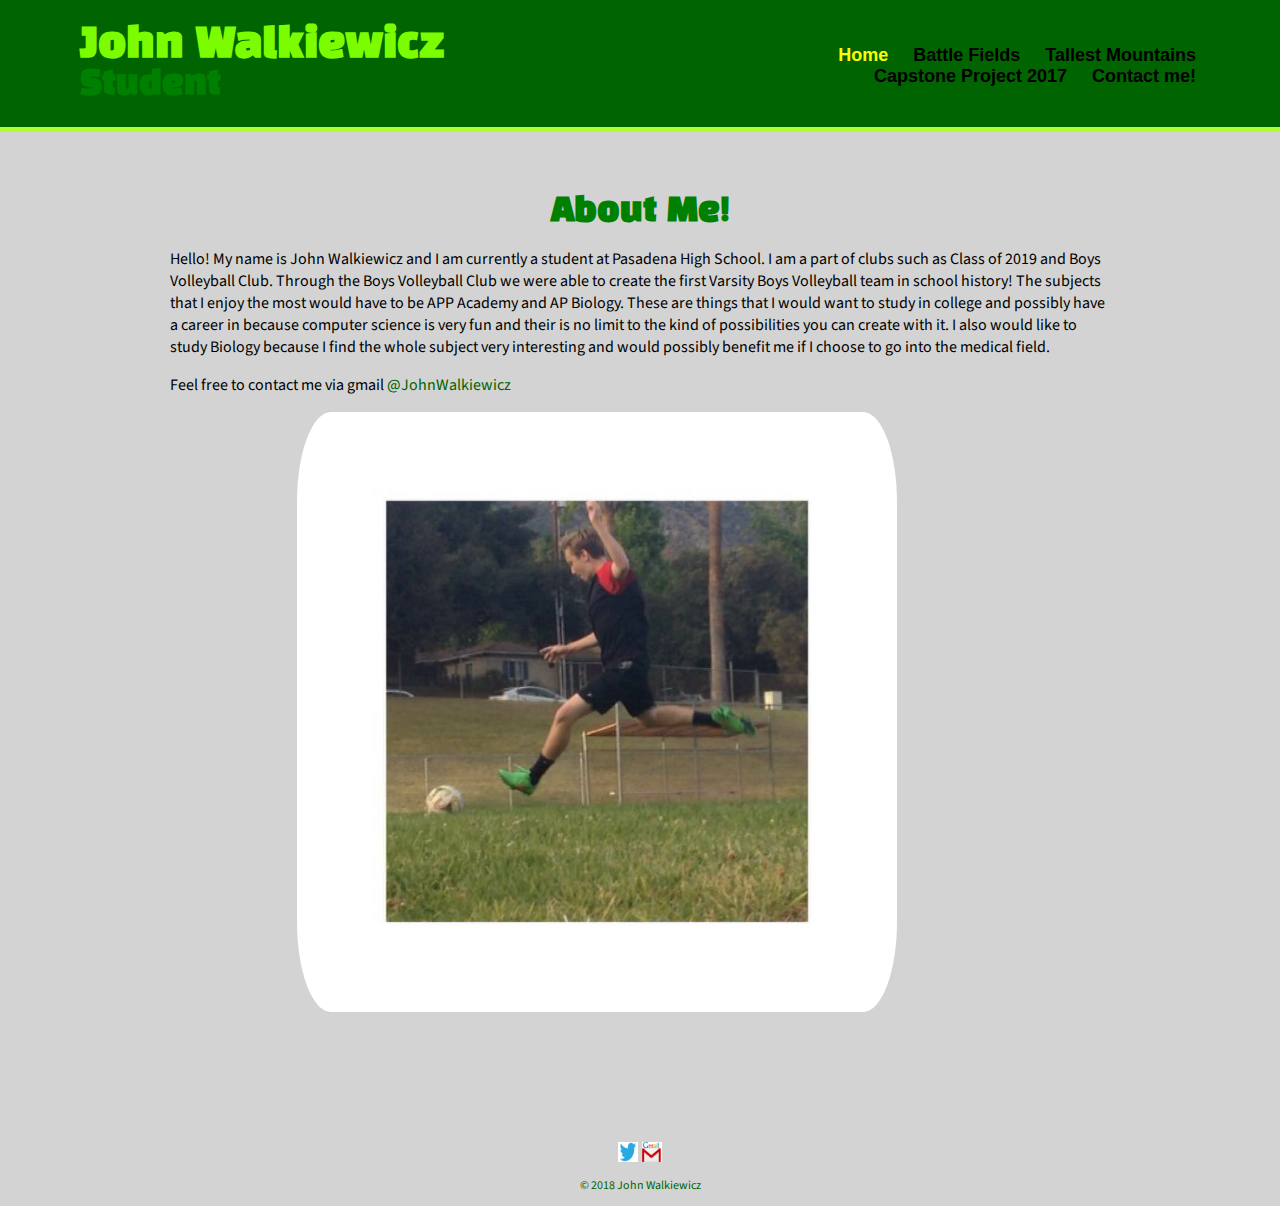
<file: index.html>
<!DOCTYPE html>
<!--
To change this license header, choose License Headers in Project Properties.
To change this template file, choose Tools | Templates
and open the template in the editor.
-->
<html>
    <head>
        <title>Portfolio</title>
        <meta charset="UTF-8">
        <meta name="viewport" content="width=device-width, initial-scale=1.0">
        <!-- Browsers read top to bottom. So we put custom files after the generic. -->
        <link rel="stylesheet" href="css/normalize.css">
        <link href='https://fonts.googleapis.com/css?family=Cantarell:700italic,700' rel='stylesheet' type='text/css'>
        <link href='https://fonts.googleapis.com/css?family=Source+Sans+Pro:700' rel='stylesheet' type='text/css'>
        <link href='https://fonts.googleapis.com/css?family=PT+Sans' rel='stylesheet' type='text/css'>
        <link href="https://fonts.googleapis.com/css?family=Black+Han+Sans" rel="stylesheet">
        <link rel="stylesheet" type="text/css" href="style2.css"> 
        
    </head>
    <body>
        <!-- part of site content -->
       <header>
         <a href="index.html" id="logo">
          <h1 class="logo">John Walkiewicz</h1>
          <h2>Student</h2>
         </a>
         <!-- Nav is short for navigation -->
         <nav>
             <!-- unordered list, bulleted list -->
             <ul>
             <!-- List Item --> 
                 <li><a href="index.html" class="selected">Home</a></li>
                 <li><a href="project1.html">Battle Fields</a></li>
                 <li><a href="project2.html">Tallest Mountains</a></li>
                 <li><a href="project3.html">Capstone Project 2017</a></li>
                 <li><a href="contact2.html">Contact me!</a></li>
                 
             </ul>   
           </nav>
       </header>
        <br></br>
        <br></br>
        
        <div id="wrapper">
            <section class="photoSec"> 
               <center> <h2> About Me!</h2></center>    
                <p class="homeINFO">Hello! My name is John Walkiewicz and I am currently a student at Pasadena High School. I am a part of clubs such as Class of 2019 and Boys Volleyball Club. Through the Boys Volleyball Club we were able to create the first Varsity Boys Volleyball team in school history! The subjects that I enjoy the most would have to be APP Academy and AP Biology. These are things that I would want to study in college and possibly have a career in because computer science is very fun and their is no limit to the kind of possibilities you can create with it. I also would like to study Biology because I find the whole subject very interesting and would possibly benefit me if I choose to go into the medical field. </p>
                <p class="homeINFO">Feel free to contact me via gmail <a href="mailto:walkiewiczbrenda@gmail.com">@JohnWalkiewicz</a></p>
                <img src="image/AboutPicture.jpg" alt="My Picture" class="profile-photo">
          
            </section>
       </div>
            <footer>
                <!-- Absolute path when it is absolutely necessary, Relative paths whenever we can -->
                <a href="http://twitter.com"><img src="image/twitter.jpg" alt="Twitter Handle" class="social-media-icon"></a>
                <a class="mail" href="mailto:walkiewiczbrenda@gmail.com"><img src="image/gmail.jpg" alt="My Gmail" class="social-media-icon"></a> 
                <p class="footerTag">&copy; 2018 John Walkiewicz</p>
            </footer>
        
         
        
         
    </body>
</html>
</file>
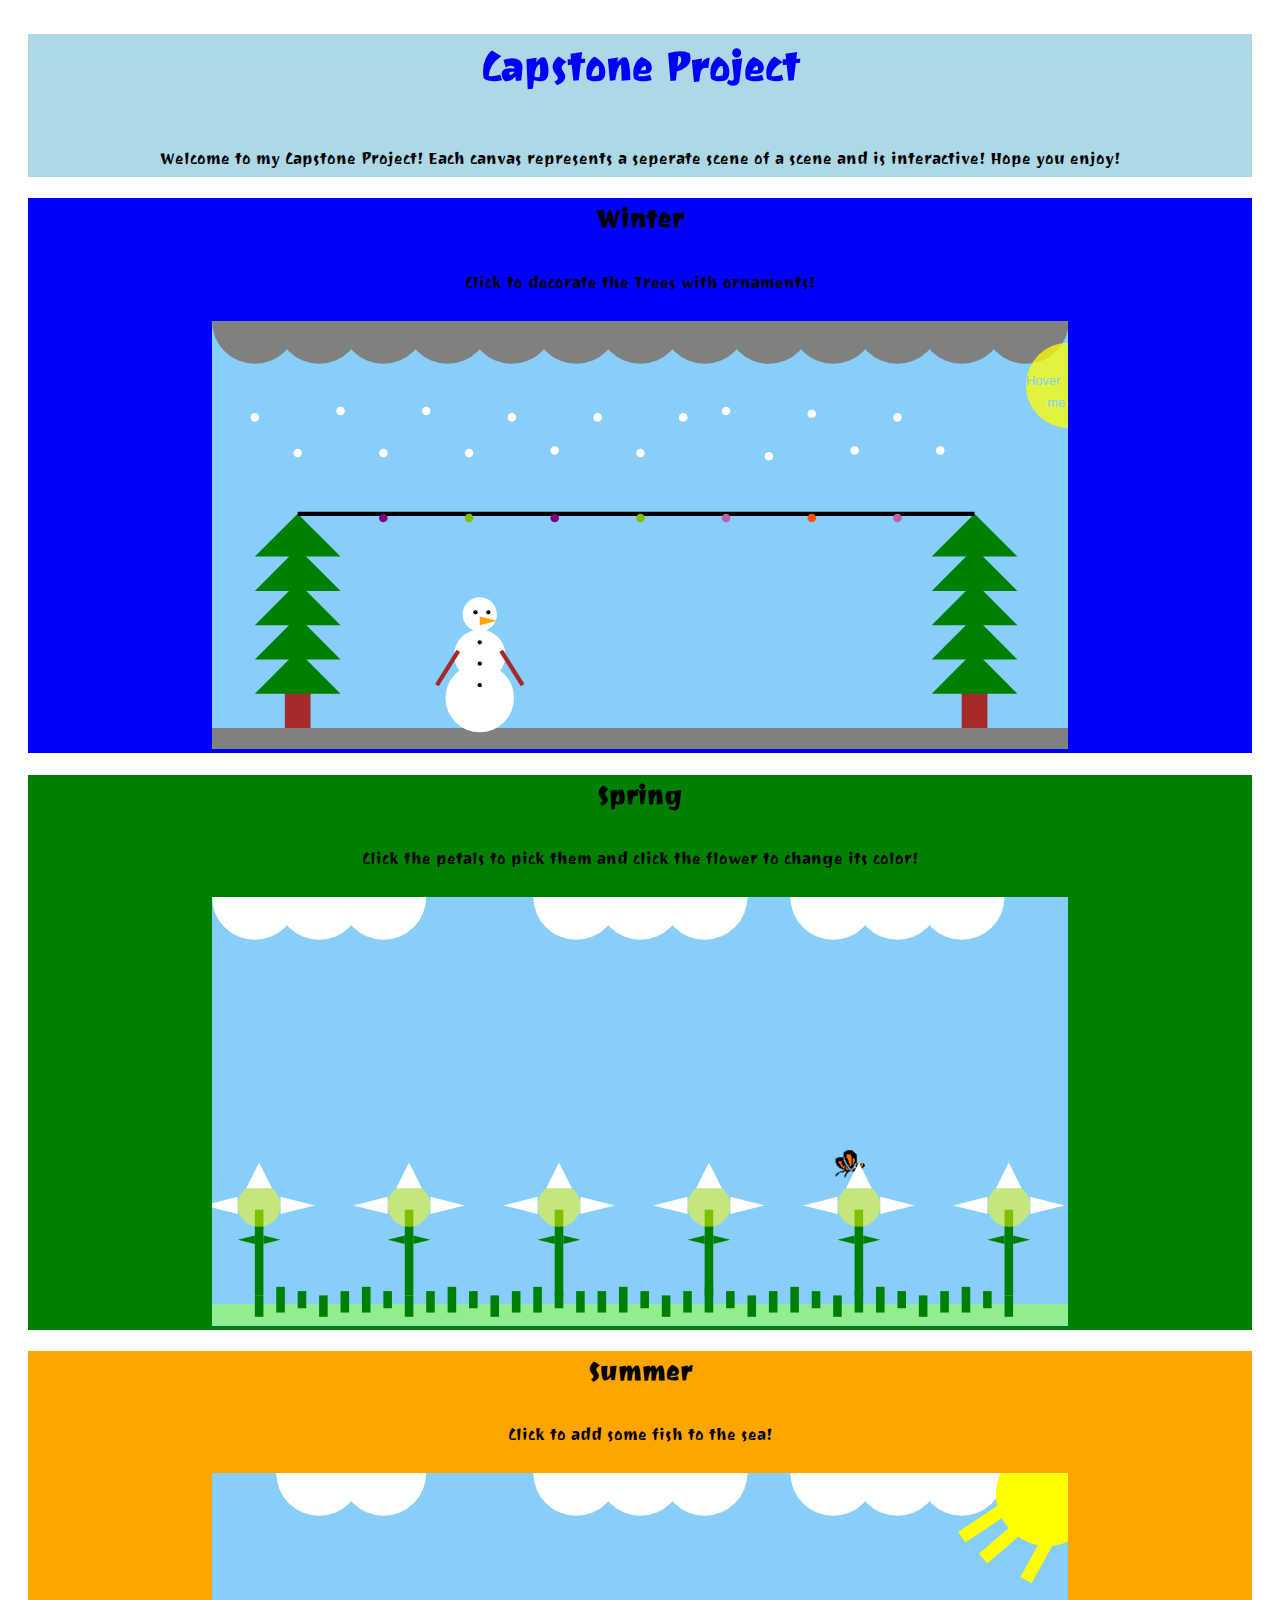
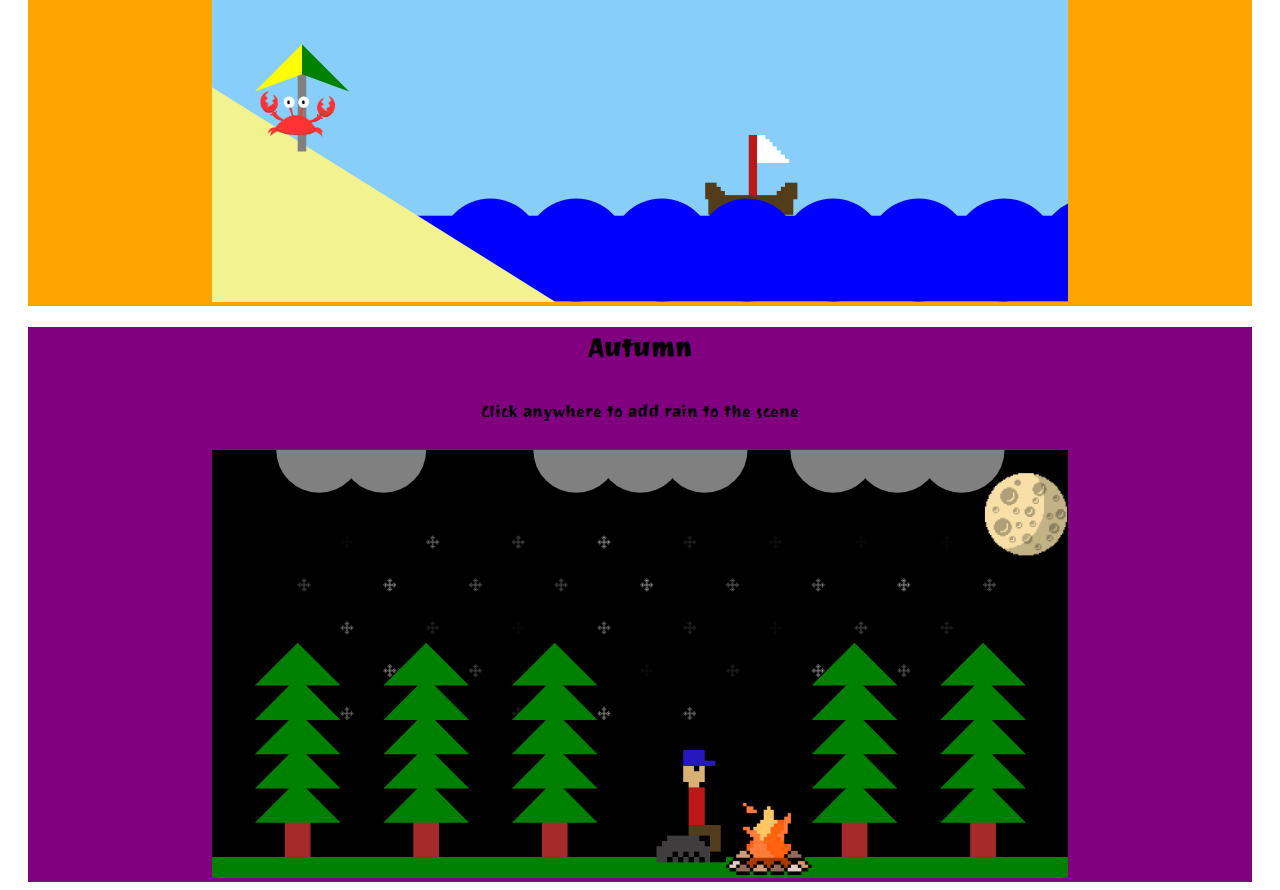
<file: capstoneproject.html>
<!DOCTYPE html>
<html lang="en">
  <head>
    <meta charset="utf-8">
    <link rel="stylesheet" type="text/css" href="capstoneproject.css">
    <link href="https://fonts.googleapis.com/css?family=Coiny" rel="stylesheet">
    <link href="https://fonts.googleapis.com/css?family=Ravi+Prakash" rel="stylesheet">
  </head>
  <body>
    <div class="des">
      <center><h1 class="title">Capstone Project</h1></center>
      <center><p>Welcome to my Capstone Project! Each canvas represents a seperate scene of a scene and is interactive! Hope you enjoy!</p>
  </div>

    <div class="firstcanvas">
    <center><h1>Winter</h1></center>
    <p>Click to decorate the Trees with ornaments!</p>



    <center><svg class="canvas" id="screen1" width="70%" viewbox="0 0 200 100" style="background-color: lightskyblue">
      <!--Clouds -->
      <path d="M0,0 a10,10 0 0,0 20,0" fill="gray"/>
      <path d="M15,0 a10,10 0 0,0 20,0" fill="gray"/>
      <path d="M30,0 a10,10 0 0,0 20,0" fill="gray"/>
      <path d="M45,0 a10,10 0 0,0 20,0" fill="gray"/>
      <path d="M60,0 a10,10 0 0,0 20,0" fill="gray"/>
      <path d="M75,0 a10,10 0 0,0 20,0" fill="gray"/>
      <path d="M90,0 a10,10 0 0,0 20,0" fill="gray"/>
      <path d="M105,0 a10,10 0 0,0 20,0" fill="gray"/>
      <path d="M120,0 a10,10 0 0,0 20,0" fill="gray"/>
      <path d="M135,0 a10,10 0 0,0 20,0" fill="gray"/>
      <path d="M150,0 a10,10 0 0,0 20,0" fill="gray"/>
      <path d="M165,0 a10,10 0 0,0 20,0" fill="gray"/>
      <path d="M180,0 a10,10 0 0,0 20,0" fill="gray"/>

      <!--Groundsnow-->
      <rect x="0" y="95" width="250" height="5" fill="gray"/>
      <!--Stumps-->
      <rect x="17" y="80" width="6" height="15" fill="brown"/>

      <rect x="175" y="80" width="6" height="15" fill="brown"/>
      <!--Trees -->
      <polygon points="20,45 10,55 30,55" fill="green"/>
      <polygon points="20,53 10,63 30,63" fill="green"/>
      <polygon points="20,61 10,71 30,71" fill="green"/>
      <polygon points="20,69 10,79 30,79" fill="green"/>
      <polygon points="20,77 10,87 30,87" fill="green"/>

      <polygon points="178,45 168,55 188,55" fill="green"/>
      <polygon points="178,53 168,63 188,63" fill="green"/>
      <polygon points="178,61 168,71 188,71" fill="green"/>
      <polygon points="178,69 168,79 188,79" fill="green"/>
      <polygon points="178,77 168,87 188,87" fill="green"/>

      <!---------------------------------Snowman---------------------------------------->
      <!--First circle-->
      <circle cx="100" cy="88" r="8" fill="white">
        <animate id="1cMiddleLeftToRight" attributeName="cx" from="100" to="160" fill="freeze" dur="2s" begin="0s; 1cRightToLeft.end"/>
        <animate id="1cRightToLeft" attributeName="cx" from="160" to="40" fill="freeze" dur="4s" begin="0s; 1cLeftToRight.end"/>
        <animate id="1cLeftToRight" attributeName="cx" from="40" to="160" fill="freeze" dur="4s" begin="0s; 1cRightToLeft.end"/>
        <animate attributeName="fill" from="white" to="red" dur="2s" begin="click"/>

      </circle>
      <!--second circle-->
      <circle cx="100" cy="78" r="6" fill="white">
        <animate id="2cMiddleLeftToRight" attributeName="cx" from="100" to="160" fill="freeze" dur="2s" begin="0s; 2cRightToLeft.end"/>
        <animate id="2cRightToLeft" attributeName="cx" from="160" to="40" fill="freeze" dur="4s" begin="0s; 2cLeftToRight.end"/>
        <animate id="2cLeftToRight" attributeName="cx" from="40" to="160" fill="freeze" dur="4s" begin="0s; 2cRightToLeft.end"/>
        <animate attributeName="fill" from="white" to="red" dur="2s" begin="click"/>
        </circle>
      <!--third circle-->
      <circle cx="100" cy="68.5" r="4" fill="white">
        <animate id="3cMiddleLeftToRight" attributeName="cx" from="100" to="160" fill="freeze" dur="2s" begin="0s; 3cRightToLeft.end"/>
        <animate id="3cRightToLeft" attributeName="cx" from="160" to="40" fill="freeze" dur="4s" begin="0s; 3cLeftToRight.end"/>
        <animate id="3cLeftToRight" attributeName="cx" from="40" to="160" fill="freeze" dur="4s" begin="0s; 3cRightToLeft.end"/>
        <animate attributeName="fill" from="white" to="red" dur="2s" begin="click"/>
        </circle>
      <!--eyes-->
      <circle cx="99" cy="68" r=".5" fill="black">
        <animate id="1eyeMiddleLeftToRight" attributeName="cx" from="99" to="159" fill="freeze" dur="2s" begin="0s; 1eyeRightToLeft.end"/>
        <animate id="1eyeRightToLeft" attributeName="cx" from="159" to="39" fill="freeze" dur="4s"  begin="0s; 1eyeLeftToRight.end"/>
        <animate id="1eyeLeftToRight" attributeName="cx" from="39" to="159" fill="freeze" dur="4s"  begin="0s; 1eyeRightToLeft.end"/>
        </circle>
      <circle cx="102" cy="68" r=".5" fill="black">
        <animate id="2eyeMiddleLeftToRight" attributeName="cx" from="102" to="162" fill="freeze" dur="2s" begin="0s; 2eyeRightToLeft.end"/>
        <animate id="2eyeRightToLeft" attributeName="cx" from="162" to="42" fill="freeze" dur="4s"  begin="0s; 2eyeLeftToRight.end"/>
        <animate id="2eyeLeftToRight" attributeName="cx" from="42" to="162" fill="freeze" dur="4s"  begin="0s; 2eyeRightToLeft.end"/>
        </circle>

      <!--Buttons-->
      <circle cx="100" cy="85" r=".5" fill="black">
        <animate id="1bMiddleLeftToRight" attributeName="cx" from="100" to="160" fill="freeze" dur="2s" begin="0s; 1bRightToLeft.end"/>
        <animate id="1bRightToLeft" attributeName="cx" from="160" to="40" fill="freeze" dur="4s" begin="0s; 1bLeftToRight.end"/>
        <animate id="1bLeftToRight" attributeName="cx" from="40" to="160" fill="freeze" dur="4s" begin="0s; 1bRightToLeft.end"/>
        </circle>
      <circle cx="100" cy="80" r=".5" fill="black">
        <animate id="2bMiddleLeftToRight" attributeName="cx" from="100" to="160" fill="freeze" dur="2s" begin="2bRightToLeft.end"/>
        <animate id="2bRightToLeft" attributeName="cx" from="160" to="40" fill="freeze" dur="4s" begin="0s; 2bLeftToRight.end"/>
        <animate id="2bLeftToRight" attributeName="cx" from="40" to="160" fill="freeze" dur="4s" begin="0s; 2bRightToLeft.end"/>
      </circle>
      <circle cx="100" cy="75" r=".5" fill="black">
        <animate id="3bMiddleLeftToRight" attributeName="cx" from="100" to="160" fill="freeze" dur="2s" begin="0s; 3bRightToLeft.end"/>
        <animate id="3bRightToLeft" attributeName="cx" from="160" to="40" fill="freeze" dur="4s" begin="0s; 3bLeftToRight.end"/>
        <animate id="3bLeftToRight" attributeName="cx" from="40" to="160" fill="freeze" dur="4s" begin="0s; 3bRightToLeft.end"/>
      </circle>
     <!--Nose-->
     <polygon points="104,70 100,69 100,71" fill="orange">
       <animate id="1tMiddleLeftToRight" attributeName="points" from="104,70 100,69 100,71" to="164,70 160,69 160,71" fill="freeze" dur="2s" begin="0s; 1tRightToLeft.end"/>
       <animate id="1tRightToLeft" attributeName="points" from="164,70 160,69 160,71" to="44,70 40,69 40,71" fill="freeze" dur="4s" begin="0s; 1tLeftToRight.end"/>
       <animate id="1tLeftToRight" attributeName="points" from="44,70 40,69 40,71" to="164,70 160,69 160,71" fill="freeze" dur="4s" begin="0s; 1tRightToLeft.end"/>
     </polygon>
     <!--arms-->
     <line x1="95" y1="77" x2="90" y2="85" stroke="brown" stroke-width="1">
     <animate id="1linePoint1MiddleLeftToRight" attributeName="x1" from="95" to="155" fill="freeze" dur="2s" begin="0s; 1linePoint1RightToLeft.end"/>
     <animate id="1linePoint1RightToLeft" attributeName="x1" from="155" to="35" fill="freeze" dur="4s" begin="0s; 1linePoint1LeftToRight.end"/>
     <animate id="1linePoint1LeftToRight" attributeName="x1" from="35" to="155" fill="freeze" dur="4s" begin="0s; 1linePoint1RightToLeft.end"/>

     <animate id="1linePoint2lMiddleLeftToRight" attributeName="x2" from="90" to="150" fill="freeze" dur="2s" begin="1linePoint2RightToLeft.end"/>
     <animate id="1linePoint2RightToLeft" attributeName="x2" from="150" to="30" fill="freeze" dur="4s" begin="0s; 1linePoint2LeftToRight.end"/>
     <animate id="1linePoint2LeftToRight" attributeName="x2" from="30" to="150" fill="freeze" dur="4s" begin="0s; 1linePoint2RightToLeft.end"/>
   </line>


     <line x1="105" y1="77" x2="110" y2="85" stroke="brown" stroke-width="1">
     <animate id="2linePoint1MiddleLeftToRight" attributeName="x1" from="105" to="165" fill="freeze" dur="2s" begin="0s; 2linePoint1RightToLeft.end"/>
     <animate id="2linePoint1RightToLeft" attributeName="x1" from="165" to="45" fill="freeze" dur="4s" begin="0s; 2linePoint1LeftToRight.end"/>
     <animate id="2linePoint1LeftToRight" attributeName="x1" from="45" to="165" fill="freeze" dur="4s" begin="0s; 2linePoint1RightToLeft.end"/>

     <animate id="2linePoint2lMiddleLeftToRight" attributeName="x2" from="110" to="170" fill="freeze" dur="2s" begin="0s; 2linePoint2RightToLeft.end"/>
     <animate id="2linePoint2RightToLeft" attributeName="x2" from="170" to="50" fill="freeze" dur="4s" begin="0s; 2linePoint2LeftToRight.end"/>
     <animate id="2linePoint2LeftToRight" attributeName="x2" from="50" to="170" fill="freeze" dur="4s" begin="0s; 2linePoint2RightToLeft.end"/>
     </line>
     <!--Light line-->
     <line x1="20" y1="45" x2="178" y2="45" stroke="black" stroke-width="1"/>

     <!--Lights-->
     <circle cx="40" cy="46" r="1" fill="red">

       <animate id="1redToBlue" attributeName="fill" from="red" to="blue" fill="freeze" dur=".5s" begin="0s; 1blueToRed.end"/>
       <animate id="1blueToRed" attributeName="fill" from="blue" to="red" dur=".5s" fill="freeze" begin="0s; 1redToBlue.end"/>
     </circle>
     <circle cx="60" cy="46" r="1" fill="green">
       <animate id="1greenToYellow" attributeName="fill" from="green" to="yellow" fill="freeze" dur=".5s" begin="0s; 1yellowToGreen.end"/>
       <animate id="1yellowToGreen" attributeName="fill" from="yellow" to="green" dur=".5s" fill="freeze" begin="0s; 1greenToYellow.end"/>
       </circle>
     <circle cx="80" cy="46" r="1" fill="blue">
       <animate id="2blueToRed" attributeName="fill" from="blue" to="red" fill="freeze" dur=".5s" begin="0s; 2redToBlue.end"/>
       <animate id="2redToBlue" attributeName="fill" from="red" to="blue" dur=".5s" fill="freeze" begin="0s; 2blueToRed.end"/>
       </circle>
     <circle cx="100" cy="46" r="1" fill="yellow">
       <animate id="2yellowToGreen" attributeName="fill" from="yellow" to="green" fill="freeze" dur=".5s" begin="0s; 2greenToYellow.end"/>
       <animate id="2greenToYellow" attributeName="fill" from="green" to="yellow" dur=".5s" fill="freeze" begin="0s; 2yellowToGreen.end"/>
       </circle>
     <circle cx="120" cy="46" r="1" fill="pink">
       <animate id="1pinkToPurple" attributeName="fill" from="pink" to="purple" fill="freeze" dur=".5s" begin="0s; 1purpleToPink.end"/>
       <animate id="1purpleToPink" attributeName="fill" from="purple" to="pink" dur=".5s" fill="freeze" begin="0s; 1pinkToPurple.end"/>
       </circle>
     <circle cx="140" cy="46" r="1" fill="orange">
       <animate id="1orangeToRed" attributeName="fill" from="orange" to="red" fill="freeze" dur=".5s" begin="0s; 1redToOrange.end"/>
       <animate id="1redToOrange" attributeName="fill" from="red" to="orange" dur=".5s" fill="freeze" begin="0s; 1orangeToRed.end"/>
       </circle>
     <circle cx="160" cy="46" r="1" fill="purple">
       <animate id="2purpleToPink" attributeName="fill" from="purple" to="pink" fill="freeze" dur=".5s" begin="0s; 2pinkToPurple.end"/>
       <animate id="2pinkToPurple" attributeName="fill" from="pink" to="purple" dur=".5s" fill="freeze" begin="0s; 2purpleToPink.end"/>
       </circle>

     <!--Snow paritcles-->
     <circle cx="10" cy="15" r="1" fill="white">
     <animate id="fall1" attributeName="cy" from="15" to="95" dur="8s" fill="freeze" begin="0s; fall2.end"/>
     <animate id="fall2" attributeName="cy" from="15" to="95" dur="8s" fill="freeze" begin="0s; fall1.end"/>
     </circle>
     <circle cx="20" cy="25" r="1" fill="white">
     <animate id="2fall1" attributeName="cy" from="25" to="95" dur="9s" fill="freeze" begin="0s; 2fall2.end"/>
     <animate id="2fall2" attributeName="cy" from="25" to="95" dur="9s" fill="freeze" begin="0s; 2fall1.end"/>
     </circle>
     <circle cx="30" cy="15" r="1" fill="white">
     <animate id="3fall1" attributeName="cy" from="15" to="95" dur="10s" fill="freeze" begin="0s; 3fall2.end"/>
     <animate id="3fall2" attributeName="cy" from="15" to="95" dur="10s" fill="freeze" begin="0s; 3fall1.end"/>
       </circle>
     <circle cx="40" cy="25" r="1" fill="white">
     <animate id="4fall1"attributeName="cy" from="25" to="95" dur="9s" fill="freeze" begin="0s; 4fall2.end"/>
     <animate id="4fall2"attributeName="cy" from="25" to="95" dur="9s" fill="freeze" begin="0s; 4fall1.end"/>
       </circle>
     <circle cx="50" cy="15" r="1" fill="white">
     <animate id="5fall1" attributeName="cy" from="15" to="95" dur="10s"fill="freeze" begin="0s; 5fall2.end"/>
     <animate id="5fall2" attributeName="cy" from="15" to="95" dur="10s"fill="freeze" begin="0s; 5fall1.end"/>
       </circle>
     <circle cx="60" cy="25" r="1" fill="white">
     <animate id="6fall1"attributeName="cy" from="25" to="95" dur="9s" fill="freeze" begin="0s; 6fall2.end"/>
     <animate id="6fall2"attributeName="cy" from="25" to="95" dur="9s" fill="freeze" begin="0s; 6fall1.end"/>
       </circle>
     <circle cx="70" cy="15" r="1" fill="white">
       <animate id="7fall1" attributeName="cy" from="15" to="95" dur="8s" fill="freeze" begin="0s; 7fall2.end"/>
       <animate id="7fall2" attributeName="cy" from="15" to="95" dur="8s" fill="freeze" begin="0s; 7fall1.end"/>
       </circle>
     <circle cx="80" cy="25" r="1" fill="white">
       <animate id="8fall1" attributeName="cy" from="25" to="95" dur="10s" fill="freeze" begin="0s; 8fall2.end"/>
       <animate id="8fall2" attributeName="cy" from="25" to="95" dur="10s" fill="freeze" begin="0s; 8fall1.end"/>
       </circle>
     <circle cx="90" cy="15" r="1" fill="white">
       <animate id="9fall1" attributeName="cy" from="15" to="95" dur="8s" fill="freeze" begin="0s; 9fall2.end"/>
       <animate id="9fall2" attributeName="cy" from="15" to="95" dur="8s" fill="freeze" begin="0s; 9fall1.end"/>
       </circle>
     <circle cx="100" cy="25" r="1" fill="white">
       <animate id="10fall1" attributeName="cy" from="25" to="95" dur="9s" fill="freeze" begin="0s; 10fall2.end"/>
       <animate id="10fall2" attributeName="cy" from="25" to="95" dur="9s" fill="freeze" begin="0s; 10fall1.end"/>
       </circle>
     <circle cx="110" cy="15" r="1" fill="white">
       <animate id="11fall1" attributeName="cy" from="15" to="95" dur="8s" fill="freeze" begin="0s; 11fall2.end"/>
       <animate id="11fall2" attributeName="cy" from="15" to="95" dur="8s" fill="freeze" begin="0s; 11fall1.end"/>
       </circle>
     <circle cx="120" cy="25" r="1" fill="white">
       <animate id="12fall1" attributeName="cy" from="15" to="95" dur="10s" fill="freeze" begin="0s; 12fall2.end"/>
       <animate id="12fall2" attributeName="cy" from="15" to="95" dur="10s" fill="freeze" begin="0s; 12fall1.end"/>
       </circle>
     <circle cx="130" cy="15" r="1" fill="white">
       <animate id="13fall1" attributeName="cy" from="25" to="95" dur="8s" fill="freeze" begin="0s; 13fall2.end"/>
       <animate id="13fall2" attributeName="cy" from="25" to="95" dur="8s" fill="freeze" begin="0s; 13fall1.end"/>
       </circle>
     <circle cx="140" cy="25" r="1" fill="white">
       <animate id="14fall1" attributeName="cy" from="15" to="95" dur="9s" fill="freeze" begin="0s; 14fall2.end"/>
       <animate id="14fall2" attributeName="cy" from="15" to="95" dur="9s" fill="freeze" begin="0s; 14fall1.end"/>
       </circle>
     <circle cx="150" cy="15" r="1" fill="white">
       <animate id="15fall1" attributeName="cy" from="25" to="95" dur="10s" fill="freeze" begin="0s; 15fall2.end"/>
       <animate id="15fall2" attributeName="cy" from="25" to="95" dur="10s" fill="freeze" begin="0s; 15fall1.end"/>
       </circle>
     <circle cx="160" cy="25" r="1" fill="white">
       <animate id="16fall1" attributeName="cy" from="15" to="95" dur="8s" fill="freeze" begin="0s; 16fall2.end"/>
       <animate id="16fall2" attributeName="cy" from="15" to="95" dur="8s" fill="freeze" begin="0s; 16fall1.end"/>
       </circle>
     <circle cx="170" cy="15" r="1" fill="white">
       <animate id="17fall1" attributeName="cy" from="25" to="95" dur="10s" fill="freeze" begin="0s; 17fall2.end"/>
       <animate id="17fall2" attributeName="cy" from="25" to="95" dur="10s" fill="freeze" begin="0s; 17fall1.end"/>
       </circle>

       <!--Sun-->
       <circle cx="200" cy ="15" r="10" fill-opacity="0.75" fill="yellow">
         <animate attributeName="opacity" from="0.75" to="0" dur="3s" fill="freeze" begin="mouseover"/>
         </circle>
       <!--Hover text-->
         <text x="190" y="15" font-family="sans-serif" font-size="3" fill="lightskyblue" >Hover </text>
         <text x="195" y="20" font-family="sans-serif" font-size="3" fill="lightskyblue" >me </text>
</svg></center>
</div>
<div class="secondcanvas">
  <center><h1>
    Spring
  </h1></center>
  <p>Click the petals to pick them and click the flower to change its color!</p>


<center><svg width="70%" viewbox="0 0 200 100" style="background-color: lightskyblue"><path d="M0,0 a10,10 0 0,0 20,0" fill="white"/>
<path d="M15,0 a10,10 0 0,0 20,0" fill="white"/>
<path d="M30,0 a10,10 0 0,0 20,0" fill="white"/>


<path d="M75,0 a10,10 0 0,0 20,0" fill="white"/>
<path d="M90,0 a10,10 0 0,0 20,0" fill="white"/>
<path d="M105,0 a10,10 0 0,0 20,0" fill="white"/>


<path d="M135,0 a10,10 0 0,0 20,0" fill="white"/>
<path d="M150,0 a10,10 0 0,0 20,0" fill="white"/>
<path d="M165,0 a10,10 0 0,0 20,0" fill="white"/>

<!--Groundsnow-->
<rect x="0" y="95" width="250" height="5" fill="lightgreen"/>

<!--Grass-->
<rect x="10" y="93" width="2" height="5" fill="green"/>
<rect x="15" y="91" width="2" height="6" fill="green"/>
<rect x="20" y="92" width="2" height="4" fill="green"/>
<rect x="25" y="93" width="2" height="5" fill="green"/>
<rect x="30" y="92" width="2" height="5" fill="green"/>
<rect x="35" y="91" width="2" height="6" fill="green"/>
<rect x="40" y="92" width="2" height="4" fill="green"/>
<rect x="45" y="93" width="2" height="5" fill="green"/>
<rect x="50" y="92" width="2" height="5" fill="green"/>
<rect x="55" y="91" width="2" height="6" fill="green"/>
<rect x="60" y="92" width="2" height="4" fill="green"/>
<rect x="65" y="93" width="2" height="5" fill="green"/>
<rect x="70" y="92" width="2" height="5" fill="green"/>
<rect x="75" y="91" width="2" height="6" fill="green"/>
<rect x="80" y="92" width="2" height="4" fill="green"/>
<rect x="85" y="92" width="2" height="5" fill="green"/>
<rect x="90" y="92" width="2" height="5" fill="green"/>
<rect x="95" y="91" width="2" height="6" fill="green"/>
<rect x="100" y="92" width="2" height="4" fill="green"/>
<rect x="105" y="93" width="2" height="5" fill="green"/>
<rect x="110" y="92" width="2" height="5" fill="green"/>
<rect x="115" y="91" width="2" height="6" fill="green"/>
<rect x="120" y="92" width="2" height="4" fill="green"/>
<rect x="125" y="93" width="2" height="5" fill="green"/>
<rect x="130" y="92" width="2" height="5" fill="green"/>
<rect x="135" y="91" width="2" height="6" fill="green"/>
<rect x="140" y="92" width="2" height="4" fill="green"/>
<rect x="145" y="93" width="2" height="5" fill="green"/>
<rect x="150" y="92" width="2" height="5" fill="green"/>
<rect x="155" y="91" width="2" height="6" fill="green"/>
<rect x="160" y="92" width="2" height="4" fill="green"/>
<rect x="165" y="93" width="2" height="5" fill="green"/>
<rect x="170" y="92" width="2" height="5" fill="green"/>
<rect x="175" y="91" width="2" height="6" fill="green"/>
<rect x="180" y="92" width="2" height="4" fill="green"/>
<rect x="185" y="93" width="2" height="5" fill="green"/>
<!--FLOWERS -->
<rect x="10" y="73" width="2" height="20" fill="green"/>
<polygon points="16,80 12,79 12,81" fill="green">
</polygon>
<polygon points="6,80 10,79 10,81" fill="green">
</polygon>
<circle cx="11" cy="72" r="5" fill="yellow" fill-opacity="0.5">
  <animate  attributeName="fill-opacity" from="0.50" to="1" dur=".5s" fill="freeze" begin="click"/>
  <animate  attributeName="fill" from="yellow" to="red" dur=".5s" fill="freeze" begin="click"/>
</circle>

<rect x="45" y="73" width="2" height="20" fill="green"/>
<polygon points="51,80 47,79 47,81" fill="green">
</polygon>
<polygon points="41,80 45,79 45,81" fill="green">
</polygon>
<circle cx="46" cy="72" r="5" fill="yellow " fill-opacity="0.50">
  <animate  attributeName="fill-opacity" from="0.50" to="1" dur=".5s" fill="freeze" begin="click"/>
  <animate  attributeName="fill" from="yellow" to="red" dur=".5s" fill="freeze" begin="click"/>
</circle>

<rect x="80" y="73" width="2" height="20" fill="green"/>
<polygon points="86,80 82,79 82,81" fill="green">
</polygon>
<polygon points="76,80 80,79 80,81" fill="green">
</polygon>
<circle cx="81" cy="72" r="5" fill="yellow" fill-opacity="0.50">
  <animate  attributeName="fill-opacity" from="0.50" to="1" dur=".5s" fill="freeze" begin="click"/>
  <animate  attributeName="fill" from="yellow" to="red" dur=".5s" fill="freeze" begin="click"/>
</circle>

<rect x="115" y="73" width="2" height="20" fill="green"/>
<polygon points="121,80 117,79 117,81" fill="green">
</polygon>
<polygon points="111,80 115,79 115,81" fill="green">
</polygon>
<circle cx="116" cy="72" r="5" fill="yellow" fill-opacity="0.50">
  <animate  attributeName="fill-opacity" from="0.50" to="1" dur=".5s" fill="freeze" begin="click"/>
  <animate  attributeName="fill" from="yellow" to="red" dur=".5s" fill="freeze" begin="click"/>
</circle>

<rect x="150" y="73" width="2" height="20" fill="green"/>
<polygon points="156,80 152,79 152,81" fill="green">
</polygon>
<polygon points="146,80 150,79 150,81" fill="green">
</polygon>
<circle cx="151" cy="72" r="5" fill="yellow" fill-opacity="0.50">
  <animate  attributeName="fill-opacity" from="0.50" to="1" dur=".5s" fill="freeze" begin="click"/>
  <animate  attributeName="fill" from="yellow" to="red" dur=".5s" fill="freeze" begin="click"/>
</circle>

<rect x="185" y="73" width="2" height="20" fill="green"/>
<polygon points="191,80 187,79 187,81" fill="green">
</polygon>
<polygon points="181,80 185,79 185,81" fill="green">
</polygon>
<circle cx="186" cy="72" r="5" fill="yellow" fill-opacity="0.50">
  <animate  attributeName="fill-opacity" from="0.50" to="1" dur=".5s" fill="freeze" begin="click"/>
  <animate  attributeName="fill" from="yellow" to="red" dur=".5s" fill="freeze" begin="click"/>
</circle>

<!--Butterflies-->
<image xlink:href="images/buttefly.png" x="60" y="50" height="30px" width="30px">
  <animate id="FlyRightToLeft" attributeName="x" from="0" to="180" fill="freeze" dur="3s" begin="0s; FlyLeftToRight.end"/>
  <animate id="FlyLeftToRight" attributeName="x" from="180" to="0" dur="3s" fill="freeze" begin="0s; FlyRightToLeft.end"/>
</image>

<!--Petals-->
<polygon points="24,72 16,70 16,74" fill="white">
  <animate  attributeName="points"  to="24,2 16,0 16,4" dur="3s" fill="freeze" begin="click"/>

</polygon>
<polygon points="14,68 11,62 8,68" fill="white">
  <animate  attributeName="points"  to="14,2 11,0 8,2" dur="3s" fill="freeze" begin="click"/>
</polygon>
<polygon points="-2,72 6,70 6,74" fill="white">
  <animate  attributeName="points"  to="-2,2 6,0 6,4" dur="3s" fill="freeze" begin="click"/>
</polygon>

<polygon points="59,72 51,70 51,74" fill="white">
  <animate  attributeName="points"  to="59,2 51,0 51,4" dur="3s" fill="freeze" begin="click"/>
</polygon>
<polygon points="49,68 46,62 43,68" fill="white">
  <animate  attributeName="points"  to="49,4 46,0 43,4" dur="3s" fill="freeze" begin="click"/>
</polygon>
<polygon points="33,72 41,70 41,74" fill="white">
  <animate  attributeName="points"  to="33,2 41,0 41,4" dur="3s" fill="freeze" begin="click"/>
</polygon>

<polygon points="94,72 86,70 86,74" fill="white">
  <animate  attributeName="points"  to="94,2 86,0 86,4" dur="3s" fill="freeze" begin="click"/>
</polygon>
<polygon points="84,68 81,62 78,68" fill="white">
  <animate  attributeName="points"  to="84,4 81,0 78,4" dur="3s" fill="freeze" begin="click"/>
</polygon>
<polygon points="68,72 76,70 76,74" fill="white">
  <animate  attributeName="points"  to="68,2 76,0 76,4" dur="3s" fill="freeze" begin="click"/>
</polygon>

<polygon points="129,72 121,70 121,74" fill="white">
  <animate  attributeName="points"  to="129,2 121, 0 121,4" dur="3s" fill="freeze" begin="click"/>
</polygon>
<polygon points="119,68 116,62 113,68" fill="white">
  <animate  attributeName="points"  to="119,2 116,-4 113,2" dur="3s" fill="freeze" begin="click"/>
</polygon>
<polygon points="103,72 111,70 111,74" fill="white">
  <animate  attributeName="points"  to="103,2 111,0 111,4" dur="3s" fill="freeze" begin="click"/>
</polygon>

<polygon points="164,72 156,70 156,74" fill="white">
  <animate  attributeName="points"  to="164,2 156,0 156,4" dur="3s" fill="freeze" begin="click"/>
</polygon>
<polygon points="154,68 151,62 148,68" fill="white">
  <animate  attributeName="points"  to="154,4 151,0 148,4" dur="3s" fill="freeze" begin="click"/>
</polygon>
<polygon points="138,72 146,70 146,74" fill="white">
  <animate  attributeName="points"  to="138,2 146,0 146,4" dur="3s" fill="freeze" begin="click"/>
</polygon>

<polygon points="199,72 191,70 191,74" fill="white">
  <animate  attributeName="points"  to="199,2 191,0 191,4" dur="3s" fill="freeze" begin="click"/>
</polygon>
<polygon points="189,68 186,62 183,68" fill="white">
  <animate  attributeName="points"  to="189,4 186,0 183,4" dur="3s" fill="freeze" begin="click"/>
</polygon>
<polygon points="173,72 181,70 181,74" fill="white">
  <animate  attributeName="points"  to="173,2 181,0 181,4" dur="3s" fill="freeze" begin="click"/>
</polygon>


















</svg></center>

</div>

<div class="thirdcanvas">
  <center><h1>
    Summer
  </h1></center>
  <p>Click to add some fish to the sea!</p>


<center><svg id="screen3" width="70%" viewbox="0 0 200 100" style="background-color: lightskyblue">
  <!--Ship-->
  <image xlink:href="images/ship.png" x="190" y="50" height="30px" width="30px">
    <animate id="ShipUptoDown" attributeName="y" from="50" to="53" fill="freeze" dur="1s" begin="0s; ShipDowntoUp.end"/>
    <animate id="ShipDowntoUp" attributeName="y" from="53" to="50" dur="1s" fill="freeze" begin="0s; ShipUptoDown.end"/>
    <animate id="ShipRightToLeft" attributeName="x" from="190" to="100" fill="freeze" dur="6s" begin="0s; ShipLeftToRight.end"/>
    <animate id="ShipLeftToRight" attributeName="x" from="100" to="190" dur="6s" fill="freeze" begin="0s; ShipRightToLeft.end"/>
  </image>

  <!--Clouds-->
  <path d="M15,0 a10,10 0 0,0 20,0" fill="white"/>
  <path d="M30,0 a10,10 0 0,0 20,0" fill="white"/>


  <path d="M75,0 a10,10 0 0,0 20,0" fill="white"/>
  <path d="M90,0 a10,10 0 0,0 20,0" fill="white"/>
  <path d="M105,0 a10,10 0 0,0 20,0" fill="white"/>


  <path d="M135,0 a10,10 0 0,0 20,0" fill="white"/>
  <path d="M150,0 a10,10 0 0,0 20,0" fill="white"/>
  <path d="M165,0 a10,10 0 0,0 20,0" fill="white"/>

  <!--Sun-->
  <circle cx="195" cy="5" r="12" fill="yellow">
  </circle>
  <!--SUN BEAMZ -->
  <line x1="175" y1="15" x2="190" y2="5"
      stroke-width="3" stroke="yellow"/>
      <line x1="180" y1="20" x2="195" y2="7"
          stroke-width="3" stroke="yellow"/>
          <line x1="190" y1="25" x2="200" y2="7"
              stroke-width="3" stroke="yellow"/>


  <!--Duh sea-->
  <circle cx="65" cy="88" r="12" fill="blue">
  </circle>
  <circle cx="85" cy="88" r="12" fill="blue">
  </circle>
  <circle cx="105" cy="88" r="12" fill="blue">
  </circle>
  <circle cx="125" cy="88" r="12" fill="blue">
  </circle>
  <circle cx="145" cy="88" r="12" fill="blue">
  </circle>
  <circle cx="165" cy="88" r="12" fill="blue">
  </circle>
  <circle cx="185" cy="88" r="12" fill="blue">
  </circle>
  <circle cx="205" cy="88" r="12" fill="blue">
  </circle>

  <rect x="40" y="80" width="200" height="20" fill="blue"/>
  <!--Beach sand-->
  <polygon points="0,200 0,50 80,100" fill="#f2f28e">
  </polygon>

  <!--Umbrela-->
<rect x="20" y="45" width="2" height="20" fill="grey"/>
<polygon points="10,51 21,40 21,47 " fill="yellow">
</polygon>
<polygon points="32,51 21,40 21,47 " fill="green">
</polygon>




<!--Mr.Crabs-->
<image xlink:href="images/crab.png" x="40" y="65" height="20px" width="20px">
  <animate id="CrabUptoDown" attributeName="y" from="65" to="40" fill="freeze" dur="3s" begin="0s; CrabDowntoUp.end"/>
  <animate id="CrabDowntoUp" attributeName="y" from="40" to="65" dur="3s" fill="freeze" begin="0s; CrabUptoDown.end"/>
  <animate id="CrabRightToLeft" attributeName="x" from="40" to="0" fill="freeze" dur="3s" begin="0s; CrabLeftToRight.end"/>
  <animate id="CrabLeftToRight" attributeName="x" from="0" to="40" dur="3s" fill="freeze" begin="0s; CrabRightToLeft.end"/>
</image>


</svg></center>
</div>
<div class="fourthcanvas">
  <center><h1>
    Autumn
  </h1></center>
  <p> Click anywhere to add rain to the scene<p>


<center><svg class="canvas" id="screen4" width="70%" viewbox="0 0 200 100" style="background-color: black">
  <!--Stars-->
  <image xlink:href="images/start2.png" x="20" y="30" height="3px" width="3px" fill-opacity:"1">
    <animate id="1VisToInvis" attributeName="opacity" from="1" to="0" fill="freeze" dur=".5s" begin="0s; 1InvisToVis.end"/>
    <animate id="1InvisToVis" attributeName="opacity" from="0" to="1" dur=".5s" fill="freeze" begin="0s; 1VisToInvis.end"/>
  </image>
  <image xlink:href="images/start2.png" x="30" y="40" height="3px" width="3px" fill-opacity:"1">
    <animate id="2VisToInvis" attributeName="opacity" from="1" to="0" fill="freeze" dur="1s" begin="0s; 2InvisToVis.end"/>
    <animate id="2InvisToVis" attributeName="opacity" from="0" to="1" dur="1s" fill="freeze" begin="0s; 2VisToInvis.end"/>
  </image>
  <image xlink:href="images/start2.png" x="40" y="30" height="3px" width="3px" fill-opacity:"1">
    <animate id="3VisToInvis" attributeName="opacity" from="1" to="0" fill="freeze" dur=".8s" begin="0s; 3InvisToVis.end"/>
    <animate id="3InvisToVis" attributeName="opacity" from="0" to="1" dur=".8s" fill="freeze" begin="0s; 3VisToInvis.end"/>
  </image>
  <image xlink:href="images/start2.png" x="50" y="40" height="3px" width="3px" fill-opacity:"1">
    <animate id="4VisToInvis" attributeName="opacity" from="1" to="0" fill="freeze" dur=".6s" begin="0s; 4InvisToVis.end"/>
    <animate id="4InvisToVis" attributeName="opacity" from="0" to="1" dur=".6s" fill="freeze" begin="0s; 4VisToInvis.end"/>
  </image>
  <image xlink:href="images/start2.png" x="60" y="30" height="3px" width="3px" fill-opacity:"1">
    <animate id="5VisToInvis" attributeName="opacity" from="1" to="0" fill="freeze" dur="1.2s" begin="0s; 5InvisToVis.end"/>
    <animate id="5InvisToVis" attributeName="opacity" from="0" to="1" dur="1.2s" fill="freeze" begin="0s; 5VisToInvis.end"/>
  </image>
  <image xlink:href="images/start2.png" x="70" y="40" height="3px" width="3px" fill-opacity:"1">
    <animate id="6VisToInvis" attributeName="opacity" from="1" to="0" fill="freeze" dur=".7s" begin="0s; 6InvisToVis.end"/>
    <animate id="6InvisToVis" attributeName="opacity" from="0" to="1" dur=".7s" fill="freeze" begin="0s; 6VisToInvis.end"/>
  </image>
  <image xlink:href="images/start2.png" x="80" y="30" height="3px" width="3px" fill-opacity:"1">
    <animate id="7VisToInvis" attributeName="opacity" from="1" to="0" fill="freeze" dur=".5s" begin="0s; 7InvisToVis.end"/>
    <animate id="7InvisToVis" attributeName="opacity" from="0" to="1" dur=".5s" fill="freeze" begin="0s; 7VisToInvis.end"/>
  </image>
  <image xlink:href="images/start2.png" x="90" y="40" height="3px" width="3px" fill-opacity:"1">
    <animate id="8VisToInvis" attributeName="opacity" from="1" to="0" fill="freeze" dur="1s" begin="0s; 8InvisToVis.end"/>
    <animate id="8InvisToVis" attributeName="opacity" from="0" to="1" dur="1s" fill="freeze" begin="0s; 8VisToInvis.end"/>
  </image>
  <image xlink:href="images/start2.png" x="100" y="30" height="3px" width="3px" fill-opacity:"1">
    <animate id="9VisToInvis" attributeName="opacity" from="1" to="0" fill="freeze" dur=".8s" begin="0s; 9InvisToVis.end"/>
    <animate id="9InvisToVis" attributeName="opacity" from="0" to="1" dur=".8s" fill="freeze" begin="0s; 9VisToInvis.end"/>
  </image>
  <image xlink:href="images/start2.png" x="110" y="40" height="3px" width="3px" fill-opacity:"1">
    <animate id="10VisToInvis" attributeName="opacity" from="1" to="0" fill="freeze" dur=".6s" begin="0s; 10InvisToVis.end"/>
    <animate id="10InvisToVis" attributeName="opacity" from="0" to="1" dur=".6s" fill="freeze" begin="0s; 10VisToInvis.end"/>
  </image>
  <image xlink:href="images/start2.png" x="120" y="30" height="3px" width="3px" fill-opacity:"1">
    <animate id="11VisToInvis" attributeName="opacity" from="1" to="0" fill="freeze" dur="1.2s" begin="0s; 11InvisToVis.end"/>
    <animate id="11InvisToVis" attributeName="opacity" from="0" to="1" dur="1.2s" fill="freeze" begin="0s; 11VisToInvis.end"/>
  </image>
  <image xlink:href="images/start2.png" x="130" y="40" height="3px" width="3px" fill-opacity:"1">
    <animate id="12VisToInvis" attributeName="opacity" from="1" to="0" fill="freeze" dur=".7s" begin="0s; 12InvisToVis.end"/>
    <animate id="12InvisToVis" attributeName="opacity" from="0" to="1" dur=".7s" fill="freeze" begin="0s; 12VisToInvis.end"/>
  </image>
  <image xlink:href="images/start2.png" x="140" y="30" height="3px" width="3px" fill-opacity:"1">
    <animate id="13VisToInvis" attributeName="opacity" from="1" to="0" fill="freeze" dur="1s" begin="0s; 13InvisToVis.end"/>
    <animate id="13InvisToVis" attributeName="opacity" from="0" to="1" dur="1s" fill="freeze" begin="0s; 13VisToInvis.end"/>
  </image>
  <image xlink:href="images/start2.png" x="150" y="40" height="3px" width="3px" fill-opacity:"1">
    <animate id="14VisToInvis" attributeName="opacity" from="1" to="0" fill="freeze" dur=".5s" begin="0s; 14InvisToVis.end"/>
    <animate id="14InvisToVis" attributeName="opacity" from="0" to="1" dur=".5s" fill="freeze" begin="0s; 14VisToInvis.end"/>
  </image>
  <image xlink:href="images/start2.png" x="160" y="30" height="3px" width="3px" fill-opacity:"1">
    <animate id="15VisToInvis" attributeName="opacity" from="1" to="0" fill="freeze" dur=".8s" begin="0s; 15InvisToVis.end"/>
    <animate id="15InvisToVis" attributeName="opacity" from="0" to="1" dur=".8s" fill="freeze" begin="0s; 15VisToInvis.end"/>
  </image>
  <image xlink:href="images/start2.png" x="170" y="40" height="3px" width="3px" fill-opacity:"1">
    <animate id="16VisToInvis" attributeName="opacity" from="1" to="0" fill="freeze" dur=".6s" begin="0s; 16InvisToVis.end"/>
    <animate id="16InvisToVis" attributeName="opacity" from="0" to="1" dur=".6s" fill="freeze" begin="0s; 16VisToInvis.end"/>
  </image>
  <image xlink:href="images/start2.png" x="180" y="30" height="3px" width="3px" fill-opacity:"1">
    <animate id="17VisToInvis" attributeName="opacity" from="1" to="0" fill="freeze" dur="1.2s" begin="0s; 17InvisToVis.end"/>
    <animate id="17InvisToVis" attributeName="opacity" from="0" to="1" dur="1.2s" fill="freeze" begin="0s; 17VisToInvis.end"/>
  </image>
  <image xlink:href="images/start2.png" x="30" y="20" height="3px" width="3px" fill-opacity:"1">
    <animate id="18VisToInvis" attributeName="opacity" from="1" to="0" fill="freeze" dur=".7s" begin="0s; 18InvisToVis.end"/>
    <animate id="18InvisToVis" attributeName="opacity" from="0" to="1" dur=".7s" fill="freeze" begin="0s; 18VisToInvis.end"/>
  </image>
  <image xlink:href="images/start2.png" x="50" y="20" height="3px" width="3px" fill-opacity:"1">
    <animate id="19VisToInvis" attributeName="opacity" from="1" to="0" fill="freeze" dur="1s" begin="0s; 19InvisToVis.end"/>
    <animate id="19InvisToVis" attributeName="opacity" from="0" to="1" dur="1s" fill="freeze" begin="0s; 19VisToInvis.end"/>
  </image>
  <image xlink:href="images/start2.png" x="70" y="20" height="3px" width="3px" fill-opacity:"1">
    <animate id="20VisToInvis" attributeName="opacity" from="1" to="0" fill="freeze" dur=".5s" begin="0s; 20InvisToVis.end"/>
    <animate id="20InvisToVis" attributeName="opacity" from="0" to="1" dur=".5s" fill="freeze" begin="0s; 20VisToInvis.end"/>
  </image>
  <image xlink:href="images/start2.png" x="90" y="20" height="3px" width="3px" fill-opacity:"1">
    <animate id="21VisToInvis" attributeName="opacity" from="1" to="0" fill="freeze" dur=".8s" begin="0s; 21InvisToVis.end"/>
    <animate id="21InvisToVis" attributeName="opacity" from="0" to="1" dur=".8s" fill="freeze" begin="0s; 21VisToInvis.end"/>
  </image>
  <image xlink:href="images/start2.png" x="110" y="20" height="3px" width="3px" fill-opacity:"1">
    <animate id="22VisToInvis" attributeName="opacity" from="1" to="0" fill="freeze" dur=".6s" begin="0s; 22InvisToVis.end"/>
    <animate id="22InvisToVis" attributeName="opacity" from="0" to="1" dur=".6s" fill="freeze" begin="0s; 22VisToInvis.end"/>
  </image>
  <image xlink:href="images/start2.png" x="130" y="20" height="3px" width="3px" fill-opacity:"1">
    <animate id="22VisToInvis" attributeName="opacity" from="1" to="0" fill="freeze" dur="1.2s" begin="0s; 22InvisToVis.end"/>
    <animate id="22InvisToVis" attributeName="opacity" from="0" to="1" dur="1.2s" fill="freeze" begin="0s; 22VisToInvis.end"/>
  </image>
  <image xlink:href="images/start2.png" x="150" y="20" height="3px" width="3px" fill-opacity:"1">
    <animate id="23VisToInvis" attributeName="opacity" from="1" to="0" fill="freeze" dur=".7s" begin="0s; 23InvisToVis.end"/>
    <animate id="23InvisToVis" attributeName="opacity" from="0" to="1" dur=".7s" fill="freeze" begin="0s; 23VisToInvis.end"/>
  </image>
  <image xlink:href="images/start2.png" x="170" y="20" height="3px" width="3px" fill-opacity:"1">
    <animate id="23VisToInvis" attributeName="opacity" from="1" to="0" fill="freeze" dur="1s" begin="0s; 23InvisToVis.end"/>
    <animate id="23InvisToVis" attributeName="opacity" from="0" to="1" dur="1s" fill="freeze" begin="0s; 23VisToInvis.end"/>
  </image>
  <image xlink:href="images/start2.png" x="190" y="20" height="3px" width="3px" fill-opacity:"1">
    <animate id="24VisToInvis" attributeName="opacity" from="1" to="0" fill="freeze" dur=".5s" begin="0s; 24InvisToVis.end"/>
    <animate id="24InvisToVis" attributeName="opacity" from="0" to="1" dur=".5s" fill="freeze" begin="0s; 24VisToInvis.end"/>
  </image>
  <image xlink:href="images/start2.png" x="20" y="50" height="3px" width="3px" fill-opacity:"1">
    <animate id="25VisToInvis" attributeName="opacity" from="1" to="0" fill="freeze" dur=".6s" begin="0s; 25InvisToVis.end"/>
    <animate id="25InvisToVis" attributeName="opacity" from="0" to="1" dur=".6s" fill="freeze" begin="0s; 25VisToInvis.end"/>
  </image>
  <image xlink:href="images/start2.png" x="40" y="50" height="3px" width="3px" fill-opacity:"1">
    <animate id="26VisToInvis" attributeName="opacity" from="1" to="0" fill="freeze" dur=".8s" begin="0s; 26InvisToVis.end"/>
    <animate id="26InvisToVis" attributeName="opacity" from="0" to="1" dur=".8s" fill="freeze" begin="0s; 26VisToInvis.end"/>
  </image>
  <image xlink:href="images/start2.png" x="60" y="50" height="3px" width="3px" fill-opacity:"1">
    <animate id="27VisToInvis" attributeName="opacity" from="1" to="0" fill="freeze" dur="1.2s" begin="0s; 27InvisToVis.end"/>
    <animate id="27InvisToVis" attributeName="opacity" from="0" to="1" dur=".5s" fill="freeze" begin="0s; 27VisToInvis.end"/>
  </image>
  <image xlink:href="images/start2.png" x="80" y="50" height="3px" width="3px" fill-opacity:"1">
    <animate id="28VisToInvis" attributeName="opacity" from="1" to="0" fill="freeze" dur=".7s" begin="0s; 28InvisToVis.end"/>
    <animate id="28InvisToVis" attributeName="opacity" from="0" to="1" dur=".7s" fill="freeze" begin="0s; 28VisToInvis.end"/>
  </image>
  <image xlink:href="images/start2.png" x="100" y="50" height="3px" width="3px" fill-opacity:"1">
    <animate id="28VisToInvis" attributeName="opacity" from="1" to="0" fill="freeze" dur=".5s" begin="0s; 28InvisToVis.end"/>
    <animate id="28InvisToVis" attributeName="opacity" from="0" to="1" dur=".5s" fill="freeze" begin="0s; 28VisToInvis.end"/>
  </image>
  <image xlink:href="images/start2.png" x="120" y="50" height="3px" width="3px" fill-opacity:"1">
    <animate id="29VisToInvis" attributeName="opacity" from="1" to="0" fill="freeze" dur=".6s" begin="0s; 29InvisToVis.end"/>
    <animate id="29InvisToVis" attributeName="opacity" from="0" to="1" dur=".6s" fill="freeze" begin="0s; 29VisToInvis.end"/>
  </image>
  <image xlink:href="images/start2.png" x="140" y="50" height="3px" width="3px" fill-opacity:"1">
    <animate id="30VisToInvis" attributeName="opacity" from="1" to="0" fill="freeze" dur=".8s" begin="0s; 30InvisToVis.end"/>
    <animate id="30InvisToVis" attributeName="opacity" from="0" to="1" dur=".8s" fill="freeze" begin="0s; 30VisToInvis.end"/>
  </image>
  <image xlink:href="images/start2.png" x="160" y="50" height="3px" width="3px" fill-opacity:"1">
    <animate id="31VisToInvis" attributeName="opacity" from="1" to="0" fill="freeze" dur="1.2s" begin="0s; 31InvisToVis.end"/>
    <animate id="31InvisToVis" attributeName="opacity" from="0" to="1" dur="1.2s" fill="freeze" begin="0s; 31VisToInvis.end"/>
  </image>
  <image xlink:href="images/start2.png" x="180" y="50" height="3px" width="3px" fill-opacity:"1">
    <animate id="32VisToInvis" attributeName="opacity" from="1" to="0" fill="freeze" dur=".7s" begin="0s; 32InvisToVis.end"/>
    <animate id="32InvisToVis" attributeName="opacity" from="0" to="1" dur=".7s" fill="freeze" begin="0s; 32VisToInvis.end"/>
  </image>
  <image xlink:href="images/start2.png" x="30" y="60" height="3px" width="3px" fill-opacity:"1">
    <animate id="33VisToInvis" attributeName="opacity" from="1" to="0" fill="freeze" dur="1s" begin="0s; 33InvisToVis.end"/>
    <animate id="33InvisToVis" attributeName="opacity" from="0" to="1" dur="1s" fill="freeze" begin="0s; 33VisToInvis.end"/>
  </image>
  <image xlink:href="images/start2.png" x="50" y="60" height="3px" width="3px" fill-opacity:"1">
    <animate id="34VisToInvis" attributeName="opacity" from="1" to="0" fill="freeze" dur=".5s" begin="0s; 34InvisToVis.end"/>
    <animate id="34InvisToVis" attributeName="opacity" from="0" to="1" dur=".5s" fill="freeze" begin="0s; 34VisToInvis.end"/>
  </image>
  <image xlink:href="images/start2.png" x="70" y="60" height="3px" width="3px" fill-opacity:"1">
    <animate id="35VisToInvis" attributeName="opacity" from="1" to="0" fill="freeze" dur=".6s" begin="0s; 35InvisToVis.end"/>
    <animate id="35InvisToVis" attributeName="opacity" from="0" to="1" dur=".6s" fill="freeze" begin="0s; 35VisToInvis.end"/>
  </image>
  <image xlink:href="images/start2.png" x="90" y="60" height="3px" width="3px" fill-opacity:"1">
    <animate id="36VisToInvis" attributeName="opacity" from="1" to="0" fill="freeze" dur=".8s" begin="0s; 36InvisToVis.end"/>
    <animate id="36InvisToVis" attributeName="opacity" from="0" to="1" dur=".8s" fill="freeze" begin="0s; 36VisToInvis.end"/>
  </image>
  <image xlink:href="images/start2.png" x="110" y="60" height="3px" width="3px" fill-opacity:"1">
    <animate id="37VisToInvis" attributeName="opacity" from="1" to="0" fill="freeze" dur=".9s" begin="0s; 37InvisToVis.end"/>
    <animate id="37InvisToVis" attributeName="opacity" from="0" to="1" dur=".9" fill="freeze" begin="0s; 37VisToInvis.end"/>
  </image>


  <path d="M15,0 a10,10 0 0,0 20,0" fill="grey"/>
  <path d="M30,0 a10,10 0 0,0 20,0" fill="grey"/>


  <path d="M75,0 a10,10 0 0,0 20,0" fill="grey"/>
  <path d="M90,0 a10,10 0 0,0 20,0" fill="grey"/>
  <path d="M105,0 a10,10 0 0,0 20,0" fill="grey"/>


  <path d="M135,0 a10,10 0 0,0 20,0" fill="grey"/>
  <path d="M150,0 a10,10 0 0,0 20,0" fill="grey"/>
  <path d="M165,0 a10,10 0 0,0 20,0" fill="grey"/>
  <!--Grass-->
  <rect x="0" y="95" width="250" height="5" fill="green"/>

  <!--TREES-->
  <rect x="17" y="80" width="6" height="15" fill="brown"/>

  <polygon points="20,45 10,55 30,55" fill="green"/>
  <polygon points="20,53 10,63 30,63" fill="green"/>
  <polygon points="20,61 10,71 30,71" fill="green"/>
  <polygon points="20,69 10,79 30,79" fill="green"/>
  <polygon points="20,77 10,87 30,87" fill="green"/>

  <rect x="47" y="80" width="6" height="15" fill="brown"/>

  <polygon points="50,45 40,55 60,55" fill="green"/>
  <polygon points="50,53 40,63 60,63" fill="green"/>
  <polygon points="50,61 40,71 60,71" fill="green"/>
  <polygon points="50,69 40,79 60,79" fill="green"/>
  <polygon points="50,77 40,87 60,87" fill="green"/>

  <rect x="77" y="80" width="6" height="15" fill="brown"/>

  <polygon points="80,45 70,55 90,55" fill="green"/>
  <polygon points="80,53 70,63 90,63" fill="green"/>
  <polygon points="80,61 70,71 90,71" fill="green"/>
  <polygon points="80,69 70,79 90,79" fill="green"/>
  <polygon points="80,77 70,87 90,87" fill="green"/>

  <rect x="147" y="80" width="6" height="15" fill="brown"/>

  <polygon points="150,45 140,55 160,55" fill="green"/>
  <polygon points="150,53 140,63 160,63" fill="green"/>
  <polygon points="150,61 140,71 160,71" fill="green"/>
  <polygon points="150,69 140,79 160,79" fill="green"/>
  <polygon points="150,77 140,87 160,87" fill="green"/>

  <rect x="177" y="80" width="6" height="15" fill="brown"/>

  <polygon points="180,45 170,55 190,55" fill="green"/>
  <polygon points="180,53 170,63 190,63" fill="green"/>
  <polygon points="180,61 170,71 190,71" fill="green"/>
  <polygon points="180,69 170,79 190,79" fill="green"/>
  <polygon points="180,77 170,87 190,87" fill="green"/>

  <!--campfire-->
  <image xlink:href="images/fire.gif" x="120" y="80" height="20px" width="20px"/>
  <!--person-->
  <image xlink:href="images/person2.png" x="95" y="60" height="40px" width="40px"/>
  <image xlink:href="images/moon.png" x="180" y="5" height="20px" width="20px"/>






</svg></center>
</div>
  <script src="capstoneproject.js"></script>
  </body>

</html>
</file>
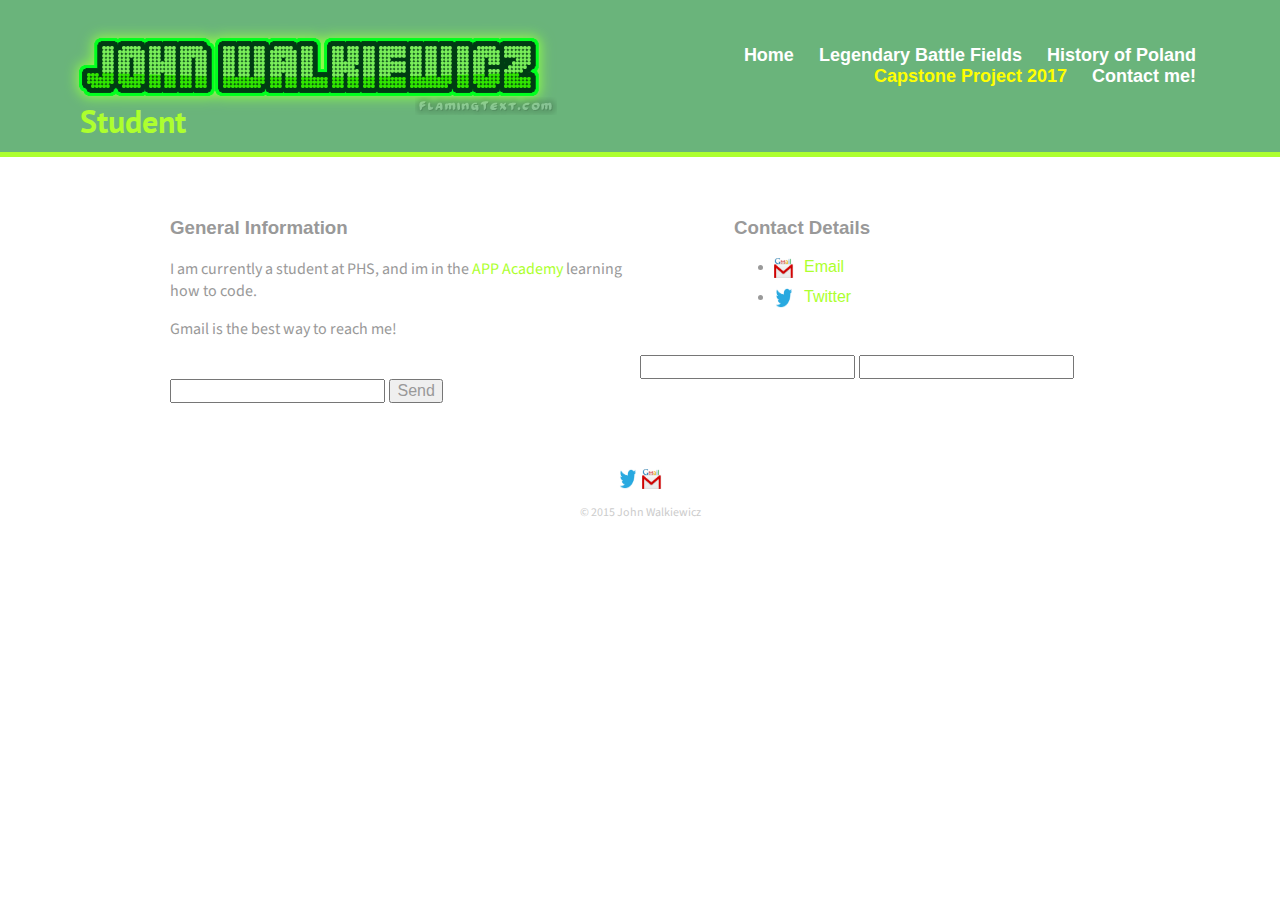
<file: contact.html>
<html>
    <head>
        <title>Landing Page</title>
        <meta charset="UTF-8">
        <meta name="viewport" content="width=device-width, initial-scale=1.0">
        <!-- Browsers read top to bottom. So we put custom files after the generic. -->
        <link rel="stylesheet" href="css/normalize.css">
        <link href='https://fonts.googleapis.com/css?family=Cantarell:700italic,700' rel='stylesheet' type='text/css'>
        <link rel="stylesheet" type="text/css" href="css/style.css"> 
        <link href='https://fonts.googleapis.com/css?family=Source+Sans+Pro:700' rel='stylesheet' type='text/css'>
        <link href='https://fonts.googleapis.com/css?family=PT+Sans' rel='stylesheet' type='text/css'>
    </head>
    <body>
        <!-- part of site content -->
       <header>
         <a href="index.html" id="logo">
        <!-- Headline 1 --> 
          <h1><img src="image/coologo.png" alt="Logo Image"></h1>
          <h2>Student</h2>
         </a>
         <!-- Nav is short for navigation -->
         <nav>
             <!-- unordered list, bulleted list -->
             <ul>
             <!-- List Item --> 
                 <li><a href="index.html">Home</a></li>
                 <li><a href="project1.html">Legendary Battle Fields</a></li>
                 <li><a href="project2.html" >History of Poland</a></li>
                 <li><a href="project3.html" class="selected">Capstone Project 2017</a></li>
                 <li><a href="contact.html">Contact me!</a></li>
             </ul>   
           </nav>
       </header>
        <div id="wrapper">
            <section id="primary"> 
                <h3>General Information</h3>
                <p>I am currently a student at PHS, and im in the<a href="http://appacademy.us"> APP Academy</a> learning how to code.</p>
                <p>Gmail is the best way to reach me!</p>
            </section>
            <section id="secondary"> 
                <h3>Contact Details</h3>
                 <ul class="contact-info">
                     <li class="mail"><a href="mailto:Wa5570Jo0219@pusd.us">Email</a></li>
                     <li class="twitter"><a href="http://twitter.com/intent/tweet?screen_name=YaBoiJohnny">Twitter</a></li>
                 </ul>
            </section>
            <br><br>
            <br><br>
            <br><br>
          <form action="http://formspree.io/walkiewiczbrenda@gmail.com"
            method="POST">
            <input type="text" name="name">
            <input type="text" name="message">
            <input type="email" name="_replyto">
            
            <input type="submit" value="Send">
          </form>
            
            </div>
           <footer>
                <!-- Absolute path when it is absolutely necessary, Relative paths whenever we can -->
                <a href="http://twitter.com"><img src="image/twitter.jpg" alt="Twitter Handle" class="social-media-icon"></a>
                <a href="mailto:Wa5570Jo0219@pusd.us"><img src="image/gmail.jpg" alt="My Gmail" class="social-media-icon"></a> 
                <p>&copy; 2015 John Walkiewicz</p>
           </footer>
        </div>
         
        
         
    </body>
</html>
</file>
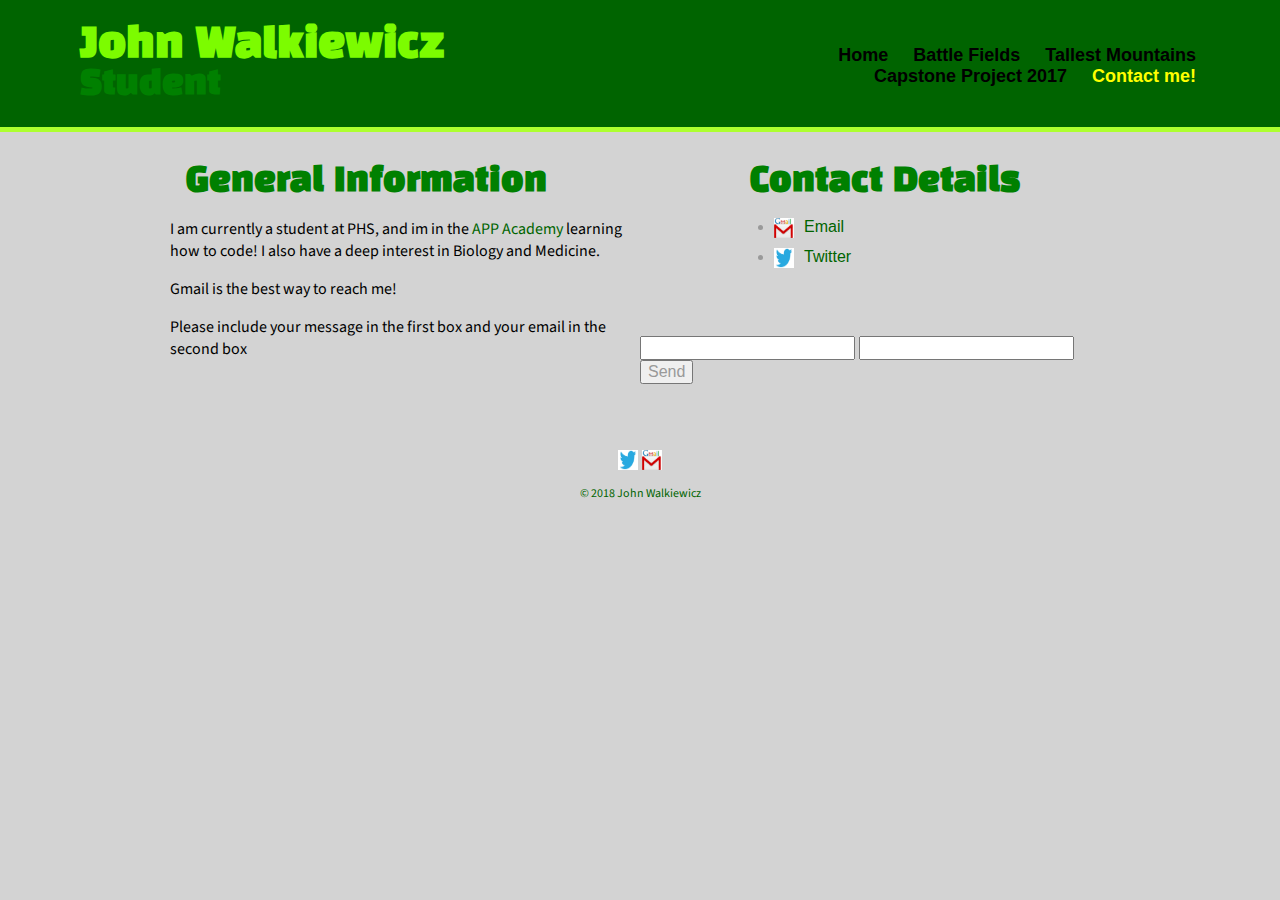
<file: contact2.html>
<html>
    <head>
        <title>Portfolio</title>
        <meta charset="UTF-8">
        <meta name="viewport" content="width=device-width, initial-scale=1.0">
        <!-- Browsers read top to bottom. So we put custom files after the generic. -->
        <link rel="stylesheet" href="css/normalize.css">
        <link href='https://fonts.googleapis.com/css?family=Cantarell:700italic,700' rel='stylesheet' type='text/css'>
        <link rel="stylesheet" type="text/css" href="style2.css"> 
        <link href='https://fonts.googleapis.com/css?family=Source+Sans+Pro:700' rel='stylesheet' type='text/css'>
        <link href='https://fonts.googleapis.com/css?family=PT+Sans' rel='stylesheet' type='text/css'>
        <link href="https://fonts.googleapis.com/css?family=Black+Han+Sans" rel="stylesheet">
    </head>
    <body>
        <!-- part of site content -->
       <header>
         <a href="index.html" id="logo">
        <!-- Headline 1 --> 
         <h1 class="logo">John Walkiewicz</h1>
          <h2>Student</h2>
         </a>
         <!-- Nav is short for navigation -->
         <nav>
             <!-- unordered list, bulleted list -->
             <ul>
             <!-- List Item --> 
                 <li><a href="index.html">Home</a></li>
                 <li><a href="project1.html">Battle Fields</a></li>
                 <li><a href="project2.html" >Tallest Mountains</a></li>
                 <li><a href="project3.html">Capstone Project 2017</a></li>
                 <li><a href="contact2.html" class="selected">Contact me!</a></li>
             </ul>   
           </nav>
       </header>
        <div id="wrapper">
            <section id="primary"> 
                <h2>General Information</h2>
                <p class="homeINFO">I am currently a student at PHS, and im in the<a href="http://appacademy.us"> APP Academy</a> learning how to code! I also have a deep interest in Biology and Medicine.</p>
                <p class="homeINFO">Gmail is the best way to reach me!</p>
                <p class="homeINFO">Please include your message in the first box and your email in the second box</p>
            </section>
            <section id="secondary"> 
                <h2>Contact Details</h2>
                 <ul class="contact-info">
                     <li class="mail"><a href="mailto:Wa5570Jo0219@pusd.us">Email</a></li>
                     <li class="twitter"><a href="http://twitter.com/intent/tweet?screen_name=Lng_John">Twitter</a></li>
                 </ul>
            </section>
            <br><br>
            <br><br>
            <br><br>
            <br></br>
            <form action="http://formspree.io/walkiewiczbrenda@gmail.com"
            method="POST">
            
            <input type="text" name="name">
            
            <input type="email" name="_replyto">
           
            <input type="submit" value="Send">
           </form>	
            </div>
           <footer>
                <!-- Absolute path when it is absolutely necessary, Relative paths whenever we can -->
                <a href="http://twitter.com"><img src="image/twitter.jpg" alt="Twitter Handle" class="social-media-icon"></a>
                <a href="mailto:Wa5570Jo0219@pusd.us"><img src="image/gmail.jpg" alt="My Gmail" class="social-media-icon"></a> 
                <p class="footerTag">&copy; 2018 John Walkiewicz</p>
           </footer>
        </div>
         
        
         
    </body>
</html>
</file>
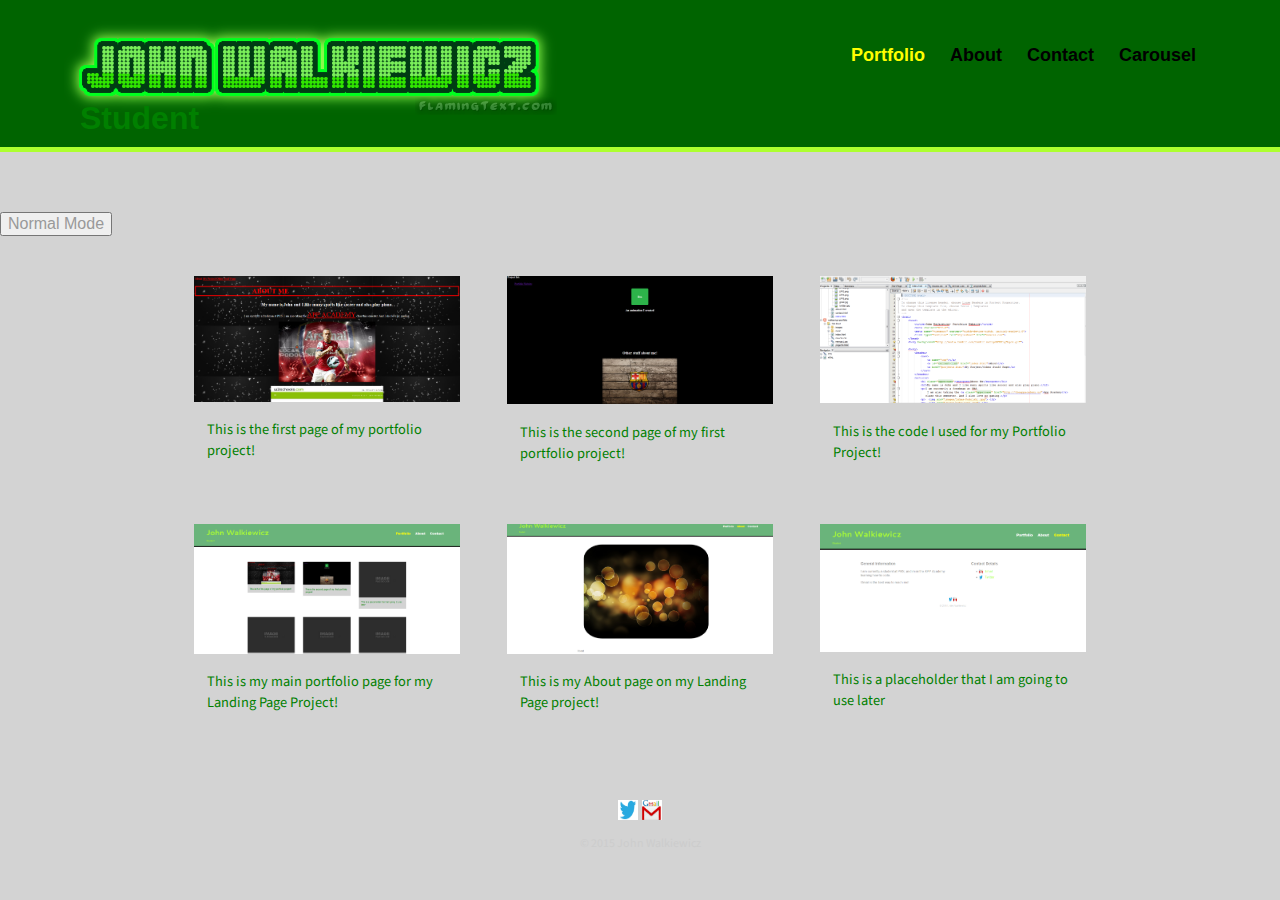
<file: index2.html>
<html>
    <head>
        <title>Landing Page</title>
        <meta charset="UTF-8">
        <meta name="viewport" content="width=device-width, initial-scale=1.0">
        <!-- Browsers read top to bottom. So we put custom files after the generic. -->
        <link rel="stylesheet" href="css/normalize.css">
        <link href='https://fonts.googleapis.com/css?family=Cantarell:700italic,700' rel='stylesheet' type='text/css'>
        <link href='https://fonts.googleapis.com/css?family=Source+Sans+Pro:700' rel='stylesheet' type='text/css'>
        <link href='https://fonts.googleapis.com/css?family=PT+Sans' rel='stylesheet' type='text/css'>
        <link rel="stylesheet" type="text/css" href="style2.css"> 
    </head>
    <body>
        <!-- part of site content -->
       <header>
         <a href="index.html" id="logo">
          <h1><img src="image/coologo.png" alt="Logo Image"></h1>
          <h2>Student</h2>
         </a>
         <!-- Nav is short for navigation -->
         <nav>
             <!-- unordered list, bulleted list -->
             <ul>
             <!-- List Item --> 
                 <li><a href="index2.html" class="selected"> Portfolio</a></li>
                 <li><a href="about2.html">About</a></li>
                 <li><a href="contact2.html">Contact</a></li>
                 <li><a href="carousel2.html">Carousel</a></li>
                 
             </ul>   
           </nav>
       </header>
        <form action="index.html">
    <input type="submit" value="Normal Mode">
        </form>
        <div id="wrapper">
            <section> 
                <ul id="gallery">
                    <li>
                        <a href="image/LPP.png">
                            <!-- Image tag has 2 attributes, src="", alt="" -->
                            <img src="image/LPP.png" alt="Placeholder text image">
                            <p>This is the first page of my portfolio project!</p>
                        </a> 
                    </li>
                    <li>
                        <a href="image/LPP2.png">
                            <img src="image/LPP2.png" alt="Placeholder text image">
                            <p>This is the second page of my first portfolio project!</p>
                        </a>
                    </li>
                    <li>
                        <a href="image/LPP6.png">
                            <img src="image/LPP6.png" alt="Placeholder text image">
                            <p>This is the code I used for my Portfolio Project!</p>
                        </a>
                    </li>
                    <li>
                        <a href="image/LPP3.png">
                            <img src="image/LPP3.png" alt="Placeholder text image">
                            <p>This is my main portfolio page for my Landing Page Project!</p>
                        </a>
                    </li>
                    <li>
                        <a href="image/LPP4.png">
                            <img src="image/LPP4.png" alt="Placeholder text image">
                            <p>This is my About page on my Landing Page project!</p>
                        </a>
                    </li>
                    <li>
                        <a href="image/LPP5.png">
                            <img src="image/LPP5.png" alt="Placeholder text image">
                            <p>This is a placeholder that I am going to use later</p>
                        </a>
                    </li>
                </ul>
            </section>
            <footer>
                <!-- Absolute path when it is absolutely necessary, Relative paths whenever we can -->
                <a href="http://twitter.com/@Lng_John"><img src="image/twitter.jpg" alt="Twitter Handle" class="social-media-icon"></a>
                <a href="mailto:Wa5570Jo0219@pusd.us"><img src="image/gmail.jpg" alt="My Gmail" class="social-media-icon"></a> 
                <p>&copy; 2015 John Walkiewicz</p>
            </footer>
        </div>
         
        
         
    </body>
</html>
</file>
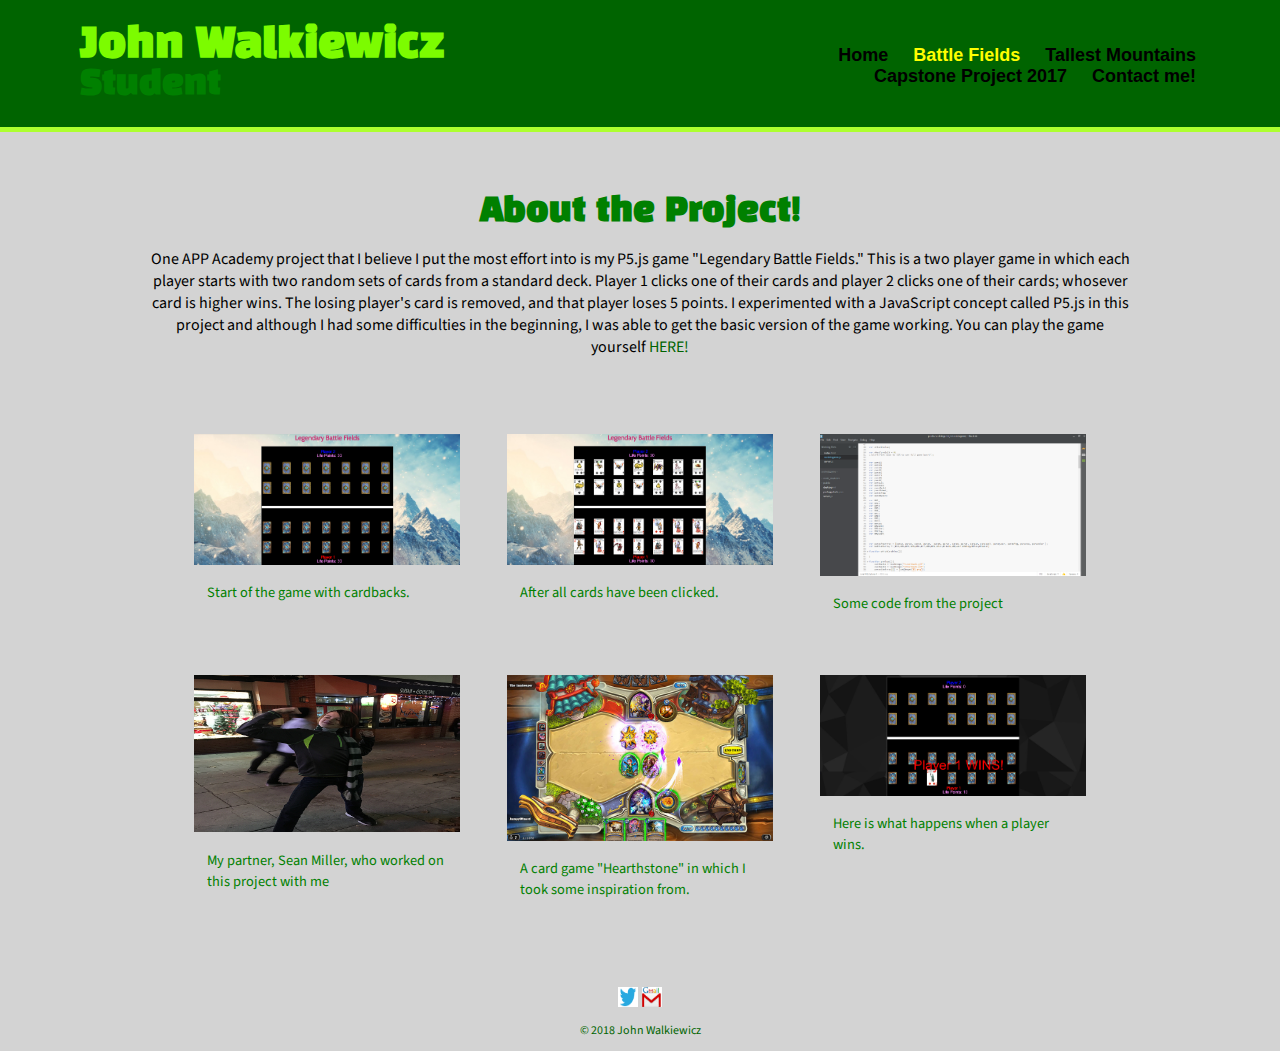
<file: project1.html>
<!DOCTYPE html >
<html lang="en">
<head>
        <title>Portfolio</title>
        <meta charset="UTF-8">
        <meta name="viewport" content="width=device-width, initial-scale=1.0">
        <!-- Browsers read top to bottom. So we put custom files after the generic. -->
        <link rel="stylesheet" href="css/normalize.css">
        <link href='https://fonts.googleapis.com/css?family=Cantarell:700italic,700' rel='stylesheet' type='text/css'>
        <link href='https://fonts.googleapis.com/css?family=Source+Sans+Pro:700' rel='stylesheet' type='text/css'>
        <link href='https://fonts.googleapis.com/css?family=PT+Sans' rel='stylesheet' type='text/css'>
        <link href="https://fonts.googleapis.com/css?family=Black+Han+Sans" rel="stylesheet">
        <link rel="stylesheet" type="text/css" href="style2.css"> 
        
 </head>
    <body>
        <!-- part of site content -->
       <header>
         <a href="index.html" id="logo">
          <h1 class="logo">John Walkiewicz</h1>
          <h2>Student</h2>
         </a>
         <!-- Nav is short for navigation -->
         <nav>
             <!-- unordered list, bulleted list -->
             <ul>
             <!-- List Item --> 
                 <li><a href="index.html">Home</a></li>
                 <li><a href="project1.html" class="selected">Battle Fields</a></li>
                 <li><a href="project2.html" >Tallest Mountains</a></li>
                 <li><a href="project3.html">Capstone Project 2017</a></li>
                 <li><a href="contact2.html">Contact me!</a></li>
             </ul>   
           </nav>
       </header>
        <br><br> 
        <br><br>
        
        <div class="container">
<center><h2>About the Project!</h2></center>
    <p class="projectInfo">One APP Academy project that I believe I put the most effort into is my P5.js game "Legendary Battle Fields." This is a two player game in which each player starts with two random sets of cards from a standard deck. Player 1 clicks one of their cards and player 2 clicks one of their cards; whosever card is higher wins. The losing player's card is removed, and that player loses 5 points. I experimented with a JavaScript concept called P5.js in this project and although I had some difficulties in the beginning, I was able to get the basic version of the game working. You can play the game yourself <a href="indexP1.html">HERE!</a></p>
</div>
        <br><br>
        
        <div id="wrapper">
            <section> 
                <ul id="gallery">
                    <li>
                        <a href="image/project1Pic1.PNG">
                            <!-- Image tag has 2 attributes, src="", alt="" -->
                            <img src="image/project1Pic1.PNG" alt="Placeholder text image">
                            <p>Start of the game with cardbacks.</p>
                        </a> 
                    </li>
                    <li>
                        <a href="image/project1Pic2.PNG">
                            <img src="image/project1Pic2.PNG" alt="Placeholder text image">
                            <p>After all cards have been clicked.</p>
                        </a>
                    </li>
                    <li>
                        <a href="image/project1Pic3.PNG">
                            <img src="image/project1Pic3.PNG" alt="Placeholder text image">
                            <p>Some code from  the project</p>
                        </a>
                    </li>
                    <li>
                        <a href="image/project1Pic5.png">
                            <img src="image/project1Pic5.png" alt="Placeholder text image">
                            <p>My partner, Sean Miller, who worked on this project with me</p>
                        </a>
                    </li>
                    <li>
                        <a href="image/project1Pic6.PNG">
                            <img src="image/project1Pic6.PNG" alt="Placeholder text image">
                            <p>A card game "Hearthstone" in which I took some inspiration from.</p>
                        </a>
                    </li>
                    <li>
                        <a href="image/project1Pic7.PNG">
                            <img src="image/project1Pic7.PNG" alt="Placeholder text image">
                            <p>Here is what happens when a player wins.</p>
                        </a>
                    </li>
                </ul>
            </section>
        </div>
        
        <br><br> 
        <br><br>
        <br><br>
        <br><br>
        <br><br>
        <br><br>
        <br><br> 
        <br><br>
        <br><br>
        <br><br>
        <br><br>
        
        
       
        
        

            <div>
            <footer>
                <!-- Absolute path when it is absolutely necessary, Relative paths whenever we can -->
                <a href="http://twitter.com/@Lng_John"><img src="image/twitter.jpg" alt="Twitter Handle" class="social-media-icon"></a>
                <a href="mailto:Wa5570Jo0219@pusd.us"><img src="image/gmail.jpg" alt="My Gmail" class="social-media-icon"></a> 
                <p class="footerTag">&copy; 2018 John Walkiewicz</p>
            </footer>
        </div>
         
        
         
    </body>
</html>
</file>
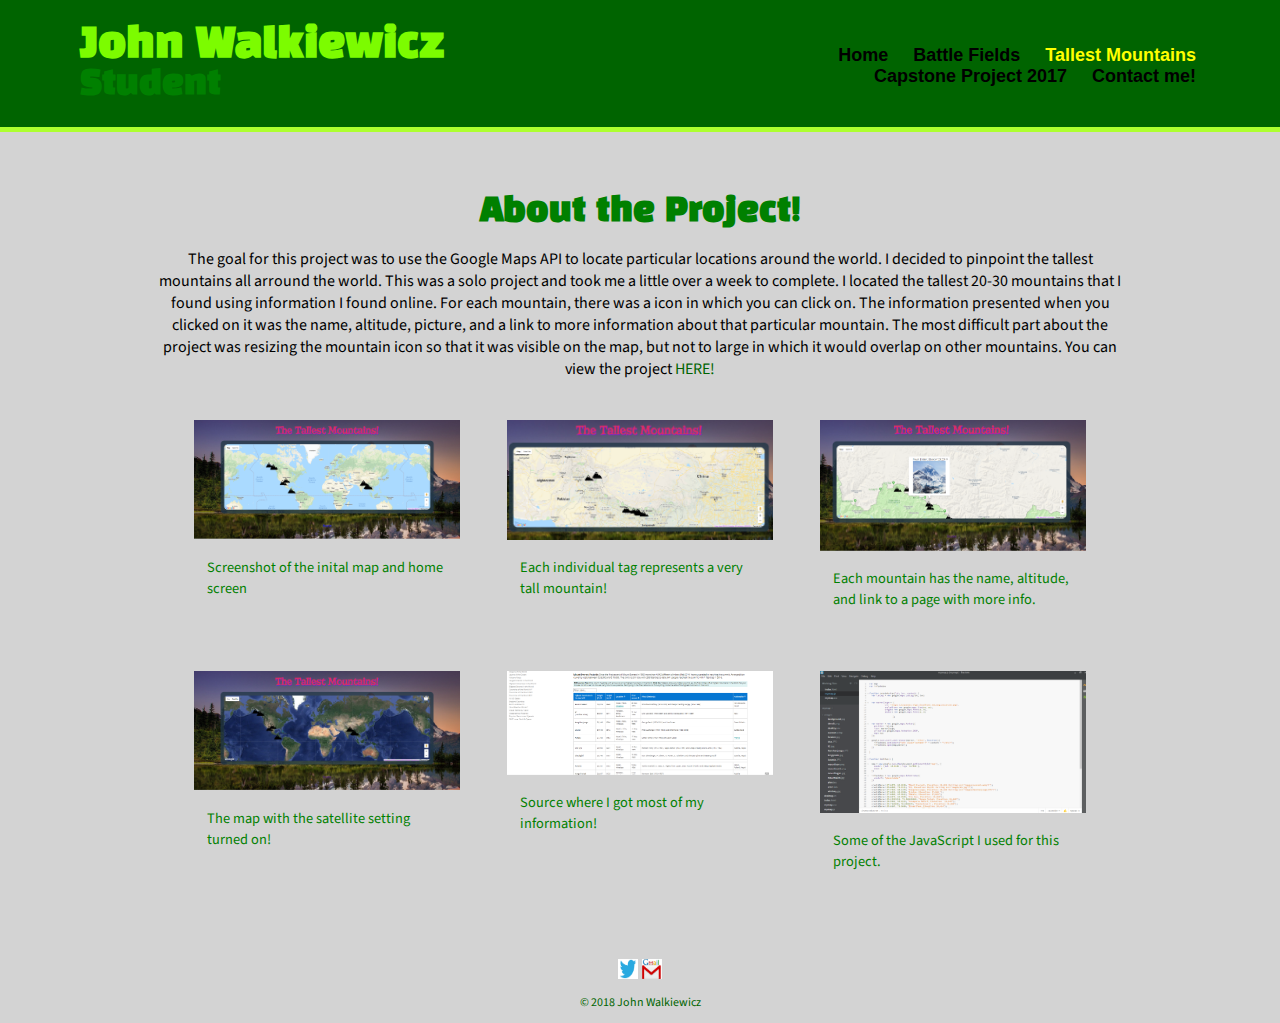
<file: project2.html>
<!DOCTYPE html >
<html lang="en">
<head>
        <title>Portfolio</title>
         <meta charset="UTF-8">
        <meta name="viewport" content="width=device-width, initial-scale=1.0">
        <!-- Browsers read top to bottom. So we put custom files after the generic. -->
        <link rel="stylesheet" href="css/normalize.css">
        <link href='https://fonts.googleapis.com/css?family=Cantarell:700italic,700' rel='stylesheet' type='text/css'>
        <link href='https://fonts.googleapis.com/css?family=Source+Sans+Pro:700' rel='stylesheet' type='text/css'>
        <link href='https://fonts.googleapis.com/css?family=PT+Sans' rel='stylesheet' type='text/css'>
        <link href="https://fonts.googleapis.com/css?family=Black+Han+Sans" rel="stylesheet">
        <link rel="stylesheet" type="text/css" href="style2.css"> 
        
 </head>
    <body>
        <!-- part of site content -->
       <header>
         <a href="index.html" id="logo">
          <h1 class="logo">John Walkiewicz</h1>
          <h2>Student</h2>
         </a>
         <!-- Nav is short for navigation -->
         <nav>
             <!-- unordered list, bulleted list -->
             <ul>
             <!-- List Item --> 
                 <li><a href="index.html">Home</a></li>
                 <li><a href="project1.html">Battle Fields</a></li>
                 <li><a href="project2.html" class="selected">Tallest Mountains</a></li>
                 <li><a href="project3.html">Capstone Project 2017</a></li>
                 <li><a href="contact2.html">Contact me!</a></li>
             </ul>   
           </nav>
       </header>
        <br><br> 
        <br><br> 
        <div class="container">
            <center><h2>About the Project!</h2></center>
        <p class="projectInfo">The goal for this project was to use the Google Maps API to locate particular locations around the world. I decided to pinpoint the tallest mountains all arround the world. This was a solo project and took me a little over a week to complete. I located the tallest 20-30 mountains that I found using information I found online. For each mountain, there was a icon in which you can click on. The information presented when you clicked on it was the name, altitude, picture, and a link to more information about that particular mountain. The most difficult part about the project was resizing the mountain icon so that it was visible on the map, but not to large in which it would overlap on other mountains. You can view the project <a href="indexP2.html">HERE!</a></p>
        </div>
        
        <div id="wrapper">
            <section> 
                <ul id="gallery">
                    <li>
                        <a href="image/project4Pic1.PNG">
                            <!-- Image tag has 2 attributes, src="", alt="" -->
                            <img src="image/project4Pic1.PNG" alt="Placeholder text image">
                            <p>Screenshot of the inital map and home screen</p>
                        </a> 
                    </li>
                    <li>
                        <a href="image/project4Pic2.PNG">
                            <img src="image/project4Pic2.PNG" alt="Placeholder text image">
                            <p>Each individual tag represents a very tall mountain!</p>
                        </a>
                    </li>
                    <li>
                        <a href="image/project4Pic3.PNG">
                            <img src="image/project4Pic3.PNG" alt="Placeholder text image">
                            <p>Each mountain has the name, altitude, and link to a page with more info.</p>
                        </a>
                    </li>
                    <li>
                        <a href="image/project4Pic4.PNG">
                            <img src="image/project4Pic4.PNG" alt="Placeholder text image">
                            <p>The map with the satellite setting turned on!</p>
                        </a>
                    </li>
                    <li>
                        <a href="image/project4Pic5.PNG">
                            <img src="image/project4Pic5.PNG" alt="Placeholder text image">
                            <p>Source where I got most of my information!</p>
                        </a>
                    </li>
                    <li>
                        <a href="image/project4Pic6.PNG">
                            <img src="image/project4Pic6.PNG" alt="Placeholder text image">
                            <p>Some of the JavaScript I used for this project.</p>
                        </a>
                    </li>
                </ul>
            </section>
        </div>
        
        <br><br> 
        <br><br>
        <br><br>
        <br><br>
        <br><br>
        <br><br>
        <br><br> 
        <br><br>
        <br><br>
        <br><br>
        <br><br>
        
        
       
        
        
        
            <div>
            <footer>
                <!-- Absolute path when it is absolutely necessary, Relative paths whenever we can -->
                <a href="http://twitter.com/@Lng_John"><img src="image/twitter.jpg" alt="Twitter Handle" class="social-media-icon"></a>
                <a href="mailto:walkiewiczbrenda@gmail.com"><img src="image/gmail.jpg" alt="My Gmail" class="social-media-icon"></a> 
                <p class="footerTag">&copy; 2018 John Walkiewicz</p>
            </footer>
        </div>
         
        
         
    </body>
</html>
</file>
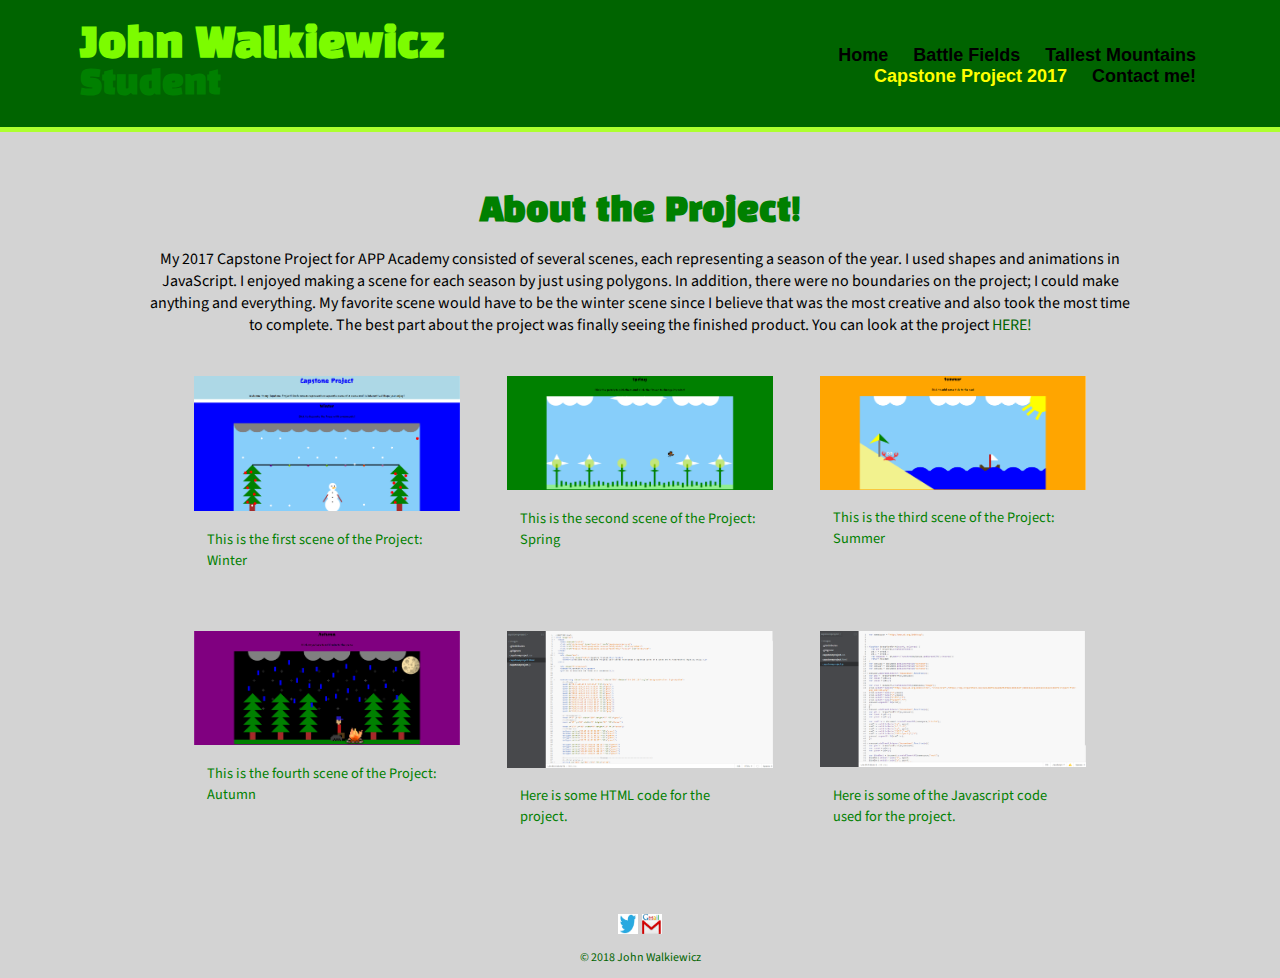
<file: project3.html>
<!DOCTYPE html >
<html lang="en">
<head>
        <title>Portfolio</title>
         <meta charset="UTF-8">
        <meta name="viewport" content="width=device-width, initial-scale=1.0">
        <!-- Browsers read top to bottom. So we put custom files after the generic. -->
        <link rel="stylesheet" href="css/normalize.css">
        <link href='https://fonts.googleapis.com/css?family=Cantarell:700italic,700' rel='stylesheet' type='text/css'>
        <link href='https://fonts.googleapis.com/css?family=Source+Sans+Pro:700' rel='stylesheet' type='text/css'>
        <link href='https://fonts.googleapis.com/css?family=PT+Sans' rel='stylesheet' type='text/css'>
        <link href="https://fonts.googleapis.com/css?family=Black+Han+Sans" rel="stylesheet">
        <link rel="stylesheet" type="text/css" href="style2.css"> 
        
        
 </head>
    <body>
        <!-- part of site content -->
       <header>
         <a href="index.html" id="logo">
          <h1 class="logo">John Walkiewicz</h1>
          <h2>Student</h2>
         </a>
         <!-- Nav is short for navigation -->
         <nav>
             <!-- unordered list, bulleted list -->
             <ul>
             <!-- List Item --> 
                 <li><a href="index.html">Home</a></li>
                 <li><a href="project1.html">Battle Fields</a></li>
                 <li><a href="project2.html" >Tallest Mountains</a></li>
                 <li><a href="project3.html" class="selected">Capstone Project 2017</a></li>
                 <li><a href="contact2.html">Contact me!</a></li>
             </ul>   
           </nav>
       </header>
        <br><br> 
        <br><br>
        
        <div class="container">
    <center><h2>About the Project!</h2></center>
  <p class="projectInfo">My 2017 Capstone Project for APP Academy consisted of several scenes, each representing a season of the year. I used shapes and animations in JavaScript. I enjoyed making a scene for each season by just using polygons. In addition, there were no boundaries on the project; I could make anything and everything. My favorite scene would have to be the winter scene since I believe that was the most creative and also took the most time to complete. The best part about the project was finally seeing the finished product. You can look at the project <a href="capstoneproject.html">HERE!</a></p>
  
</div>
        
        
       <div id="wrapper">
            <section> 
                <ul id="gallery">
                    <li>
                        <a href="image/project3Pic1.PNG">
                            <!-- Image tag has 2 attributes, src="", alt="" -->
                            <img src="image/project3Pic1.PNG" alt="Placeholder text image">
                            <p>This is the first scene of the Project: Winter</p>
                        </a> 
                    </li>
                    <li>
                        <a href="image/project3Pic2.PNG">
                            <img src="image/project3Pic2.PNG" alt="Placeholder text image">
                            <p>This is the second scene of the Project: Spring</p>
                        </a>
                    </li>
                    <li>
                        <a href="image/project3Pic3.PNG">
                            <img src="image/project3Pic3.PNG" alt="Placeholder text image">
                            <p>This is the third scene of the Project: Summer</p>
                        </a>
                    </li>
                    <li>
                        <a href="image/project3Pic4.PNG">
                            <img src="image/project3Pic4.PNG" alt="Placeholder text image">
                            <p>This is the fourth scene of the Project: Autumn</p>
                        </a>
                    </li>
                    <li>
                        <a href="image/project3Pic5.PNG">
                            <img src="image/project3Pic5.PNG" alt="Placeholder text image">
                            <p>Here is some HTML code for the project.</p>
                        </a>
                    </li>
                    <li>
                        <a href="image/project3Pic6.PNG">
                            <img src="image/project3Pic6.PNG" alt="Placeholder text image">
                            <p>Here is some of the Javascript code used for the project.</p>
                        </a>
                    </li>
                </ul>
            </section>
        </div>
        
        <br><br> 
        <br><br>
        <br><br>
        <br><br>
        <br><br>
        <br><br>
        <br><br> 
        <br><br>
        <br><br>
        <br><br>
        <br><br>
        
        

            <div>
            <footer>
                <!-- Absolute path when it is absolutely necessary, Relative paths whenever we can -->
                <a href="http://twitter.com/@Lng_John"><img src="image/twitter.jpg" alt="Twitter Handle" class="social-media-icon"></a>
                <a href="mailto:Wa5570Jo0219@pusd.us"><img src="image/gmail.jpg" alt="My Gmail" class="social-media-icon"></a> 
                <p class="footerTag">&copy; 2018 John Walkiewicz</p>
            </footer>
        </div>
         
        
         
    </body>
</html>
</file>
<file: style2.css>
/********************************
COLORS
********************************/
body {
    background-color: lightgray;
    color: #999;
}

a {
 color: darkgreen;   
}

header {
    background: darkgreen;
}

h1, h2 {
    color: green;
}

nav {
    background: darkgreen;  
}
/*Pseudo-Class*/
nav a, nav a:visited{
    color: black;
}

nav a.selected, nav a:hover {
    color: yellow;
}

.homeINFO{
 color: black;   
}

.container {
    
    padding-left:100px;
    padding-right: 100px;
    padding-top: 50px;
    border: 10px;
    
}


/*******************************
PAGE PORTFOLIO
*******************************/
#gallery {
    margin: 0;
    padding: 0;
    list-style: none;
}

#gallery li {
    float: left;
    width: 45%;
    margin: 2.5%;
    background-color: lightgrey;
    color: #bdc3c7;
}

#gallery li a p {
 margin: 0;
 padding: 5%;
 font-size: 0.9em;
 color: green;
}
/*******************************
ABOUT ME PAGE 
*******************************/
.profile-photo {
    
    height: 600px;
    width: 600px;
    border-radius: 15%;
    padding-left: 80px;
    padding-right: 80px;
    
}
    
/*******************************
CONTACT PAGE 
*******************************/
.contact-info a {
   display: block;
   min-height: 20px;
   /*by default it will always repeat background images*/
   background-repeat: no-repeat;
   /*resize the background img*/
   background-size: 20px 20px;
   padding: 0 0 0 30px;
   margin: 0 0 10px;
}

.contact-info li.mail a {
    background-image: url('../image/gmail.jpg');
}

.contact-info li.twitter a {
    background-image: url('../image/twitter.jpg');
}
div.row {
    margin-top: 50px;
}

/*******************************
GENERAL
*******************************/
body {
    font-family: 'Open Sans', sans-serif;
}
p {
    font-family: 'Source Sans Pro', sans-serif;
}

.projectInfo {
    font-family: 'Source Sans Pro', sans-serif;
    padding-left: 50px;
    padding-right: 50px;
    text-align: center;
    color: black;
}

a {
    text-decoration: none;
}
img {
    max-width: 100%;
}

.projectTitle {
 text-align: center;
 color: darkgreen;
 font-family: 'Source Sans Pro', sans-serif;
 
 
}

#wrapper {
    /*max-width is related to width, but instead of width, max-width that it can be smaller for mobile devices/tablets*/
    max-width: 940px;
    /*margin 0 is for all sides*/
    margin: 0 auto;
    /*Values for first one is top and bottom. Second one if left to right.*/
    padding: 0 5%;
    
    }
    
    h3 {
        margin: 0 0 1em 0;
    }
    a.button {
    -webkit-appearance: button;
    -moz-appearance: button;
    appearance: button;

    text-decoration: none;
    color: initial;
}
/*******************************
HEADER
*******************************/
header {
    float: left;
    margin: 0 0 30px 0;
    padding: 5px 0 0 0;
    width: 100%;
}
    
    #logo {
        /*our name and description of who we are*/
        text-align: center;
        margin: 0;
    }

    h1 {
        font-family: 'Cantarell', sans-serif;
        margin: 15px 0;
        font-size: 1.75em;
    }
    
    h2 {
        font-size: 0.75em;
        /*1st value is for top. 2nd value if for left and right. 3rd value is for bottom.*/
        margin: -30px 16px 0;
        font-weight: bold;
        font-family: 'PT Sans', sans-serif;
    }
    
    /******************************
    NAVIGATION
    ******************************/
    nav {
        text-align: center;
        padding: 10px 0;
        margin: 20px 0;
       
        }
        nav ul {
            list-style: none;
            padding: 10px 0;
            margin: 0 10px;
        }
        
        nav li {
            display: inline-block;
        }
        
        nav a {
            font-weight: 800;
            padding: 15px 10px;
        }
     
        
        
    /******************************
    FOOTER
    ******************************/
    footer {
        font-size: 0.75em;
        text-align: center;
        padding-top: 50px;
        color: #ccc;
        clear: both;
    }

.footerTag {
 color: darkgreen;
}
    .social-media-icon {
        width: 20px;
        height: 20px;
        margin: 0;
    }
    
/********************************
MEDIA QUERIES
********************************/
/*TWO COLUMN LAYOUT*/

@media screen and (min-width: 480px){
    #primary {
        width: 50%;
        float: left;
    }
    #secondary {
        width: 40%;
        float: right;
    }
    /*THREE COLUMN LAYOUT PORTFOLIO*/
    #gallery li {
        width: 28.3333%;
    }
    #gallery li:nth-child(4n){
        clear: left;
    }
    /*ABOUT PAGE*/
    .profile-photo {
        float:left;
        margin: 0 5% 80px;
    }
    
}

@media screen and (min-width: 660px ){
  /*NAV*/
  nav {
     background: none;
     float: right;
     font-size: 1.125em;
     margin-right: 5%;
     text-align: right;
     width: 45%;
  }
  #logo {
      float: left;
      margin-left: 5%;
      text-align: left;
      width: 45%;
      
  }
  h1 {
      font-size: 2.5em;
  }
  h2 {
      font-family: 'Black Han Sans', sans-serif;
      font-size: 2em;
      margin-bottom: 10px;
  }
  header {
      border-bottom: 5px solid greenyellow;
      margin-bottom: 60px;
  }
  .logo {
   font-family: 'Black Han Sans', sans-serif;
    color: lawngreen;
    padding-bottom: 10px;
    padding-left: 16px;
  }
}
/******************************
    Carousel
******************************/
.right.carousel-control, .left.carousel-control {
    opacity: 0;
    filter:alpha(opacity=0); /*IE support*/
}
</file>
<file: capstoneproject.css>
html{

}

.title{
  font-size: 50px;
  color: blue;

}
.des{
  background-color: lightblue;
  margin-right: 20px;
  margin-left: 20px;
}
.firstcanvas{
  background-color: blue;
  margin-right: 20px;
  margin-left: 20px;
}
.secondcanvas{
  margin-right: 20px;
  margin-left: 20px;
  background-color: green;
}
.thirdcanvas{
  margin-right: 20px;
  margin-left: 20px;
  background-color: orange;
}
.fourthcanvas{
  margin-right: 20px;
  margin-left: 20px;
  background-color: purple;
}
h1{
  font-family: 'Ravi Prakash', cursive;
}

p{
  font-family: 'Ravi Prakash', cursive;
  text-align: center;
  font-size: 20px;
}
</file>
<file: css/style.css>
/********************************
COLORS
********************************/
body {
    background: #fff;
    color: #999;
}

a {
 color: greenyellow;   
}

header {
    background: #6ab47b;
}

h1, h2 {
    color: greenyellow;
}

nav {
    background: green;  
}
/*Pseudo-Class*/
nav a, nav a:visited{
    color: #fff;
}

nav a.selected, nav a:hover {
    color: yellow;
}
/*******************************
PAGE PORTFOLIO
*******************************/
#gallery {
    margin: 0;
    padding: 0;
    list-style: none;
}

#gallery li {
    float: left;
    width: 45%;
    margin: 2.5%;
    background-color: lightgrey;
    color: #bdc3c7;
}

#gallery li a p {
 margin: 0;
 padding: 5%;
 font-size: 0.9em;
 color: green;
}
/*******************************
ABOUT ME PAGE 
*******************************/
.profile-photo {
    display: box;
    max-width: 0 auto 30px;
    border-radius: 15%;
    
}
    
/*******************************
CONTACT PAGE 
*******************************/
.contact-info a {
   display: block;
   min-height: 20px;
   /*by default it will always repeat background images*/
   background-repeat: no-repeat;
   /*resize the background img*/
   background-size: 20px 20px;
   padding: 0 0 0 30px;
   margin: 0 0 10px;
}

.contact-info li.mail a {
    background-image: url('../image/gmail.jpg');
}

.contact-info li.twitter a {
    background-image: url('../image/twitter.jpg');
}
div.row {
    margin-top: 50px;
}
form {
    text-align: left;
    margin-top: 30px;
}

/*******************************
GENERAL
*******************************/
body {
    font-family: 'Open Sans', sans-serif;
}
p {
    font-family: 'Source Sans Pro', sans-serif;
}

a {
    text-decoration: none;
}
img {
    max-width: 100%;
}

#wrapper {
    /*max-width is related to width, but instead of width, max-width that it can be smaller for mobile devices/tablets*/
    max-width: 940px;
    /*margin 0 is for all sides*/
    margin: 0 auto;
    /*Values for first one is top and bottom. Second one if left to right.*/
    padding: 0 5%;
    }
    
    h3 {
        margin: 0 0 1em 0;
    }
    a.button {
    -webkit-appearance: button;
    -moz-appearance: button;
    appearance: button;

    text-decoration: none;
    color: initial;
}
/*******************************
HEADER
*******************************/
header {
    float: left;
    margin: 0 0 30px 0;
    padding: 5px 0 0 0;
    width: 100%;
}
    
    #logo {
        /*our name and description of who we are*/
        text-align: center;
        margin: 0;
    }

    h1 {
        font-family: 'Cantarell', sans-serif;
        margin: 15px 0;
        font-size: 1.75em;
    }
    
    h2 {
        font-size: 0.75em;
        /*1st value is for top. 2nd value if for left and right. 3rd value is for bottom.*/
        margin: -30px 16px 0;
        font-weight: bold;
        font-family: 'PT Sans', sans-serif;
    }
    
    /******************************
    NAVIGATION
    ******************************/
    nav {
        text-align: center;
        padding: 10px 0;
        margin: 20px 0;
       
        }
        nav ul {
            list-style: none;
            padding: 10px 0;
            margin: 0 10px;
        }
        
        nav li {
            display: inline-block;
        }
        
        nav a {
            font-weight: 800;
            padding: 15px 10px;
        }
        
        
    /******************************
    FOOTER
    ******************************/
    footer {
        font-size: 0.75em;
        text-align: center;
        padding-top: 50px;
        color: #ccc;
        clear: both;
    }
    .social-media-icon {
        width: 20px;
        height: 20px;
        margin: 0;
    }
    
/********************************
MEDIA QUERIES
********************************/
/*TWO COLUMN LAYOUT*/

@media screen and (min-width: 480px){
    #primary {
        width: 50%;
        float: left;
    }
    #secondary {
        width: 40%;
        float: right;
    }
    /*THREE COLUMN LAYOUT PORTFOLIO*/
    #gallery li {
        width: 28.3333%;
    }
    #gallery li:nth-child(4n){
        clear: left;
    }
    /*ABOUT PAGE*/
    .profile-photo {
        float:left;
        margin: 0 5% 80px;
    }
    
}

@media screen and (min-width: 660px ){
  /*NAV*/
  nav {
     background: none;
     float: right;
     font-size: 1.125em;
     margin-right: 5%;
     text-align: right;
     width: 45%;
  }
  #logo {
      float: left;
      margin-left: 5%;
      text-align: left;
      width: 45%
  }
  h1 {
      font-size: 2.5em;
  }
  h2 {
      font-size: 2em;
      margin-bottom: 10px;
  }
  header {
      border-bottom: 5px solid greenyellow;
      margin-bottom: 60px;
  }
}
/******************************
    Carousel
******************************/
.right.carousel-control, .left.carousel-control {
    opacity: 0;
    filter:alpha(opacity=0); /*IE support*/
}
</file>
